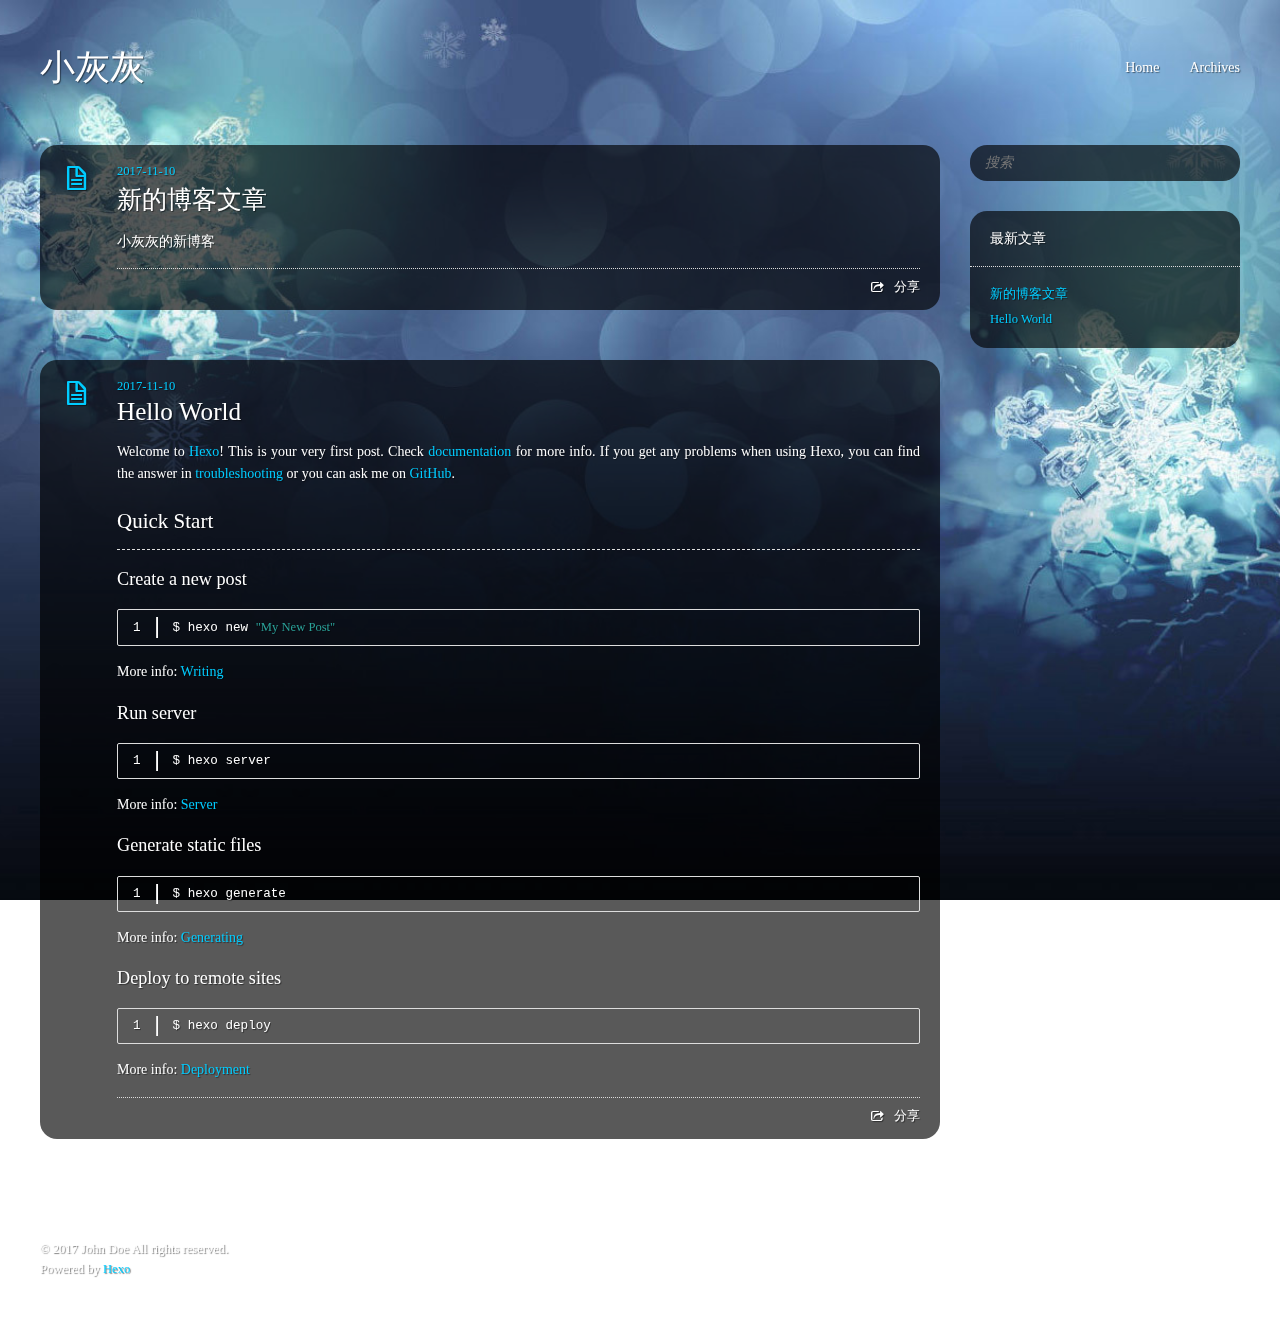
<file: index.html>
<!DOCTYPE HTML>
<html>
<head>
  <meta charset="utf-8" />
  
  <title>小灰灰</title>
  <meta name="author" content="John Doe" />

  

  

  <meta name="viewport" content="width=device-width, initial-scale=1, maximum-scale=1" />

  
  <meta property="og:site_name" content="小灰灰" />

  
  

  
    <meta property="og:image" content="" />
  

  
  <link href="/css/images/favicon.ico" rel="icon" />
  

  <link rel="alternate" href="/atom.xml" title="小灰灰" type="application/atom+xml">
  <link rel="stylesheet" href="/css/style.css" media="screen" type="text/css">
  <!--[if lt IE 9]><script src="//html5shiv.googlecode.com/svn/trunk/html5.js"></script><![endif]-->
  


  <!-- baidu webmaster push -->
  <script src='//push.zhanzhang.baidu.com/push.js'></script>

</head>


<body>
  <header id="header" class="inner"><div class="alignleft">
  <h1><a href="/">小灰灰</a></h1>
  <h2><a href="/"></a></h2>
</div>
<nav id="main-nav" class="alignright">
  <ul>
    
      <li><a href="/">Home</a></li>
    
      <li><a href="/archives">Archives</a></li>
    
  </ul>
  <div class="clearfix"></div>
</nav>
<div class="clearfix"></div></header>
  <div id="content" class="inner">
    <div id="main-col" class="alignleft"><div id="wrapper">
  <article class="post">
  
  <div class="post-content">
    <header>
      
        <div class="icon"></div>
        <time datetime="2017-11-10T09:02:59.000Z"><a href="/2017/11/10/newpost/">2017-11-10</a></time>
      
      
  
    <h1 class="title"><a href="/2017/11/10/newpost/">新的博客文章</a></h1>
  

    </header>
    <div class="entry">
      
        <p>小灰灰的新博客</p>

      
    </div>
    
    <footer>
        <div class="alignright">
          
          <a href='javascript:void(0)' class="share-link bdsharebuttonbox" data-cmd="more">分享</a>
        </div>
        
        
        <!-- partial('post/share') -->
      <div class="clearfix"></div>
    </footer>
  </div>
</article>





  <article class="post">
  
  <div class="post-content">
    <header>
      
        <div class="icon"></div>
        <time datetime="2017-11-10T08:54:14.875Z"><a href="/2017/11/10/hello-world/">2017-11-10</a></time>
      
      
  
    <h1 class="title"><a href="/2017/11/10/hello-world/">Hello World</a></h1>
  

    </header>
    <div class="entry">
      
        <p>Welcome to <a href="https://hexo.io/" target="_blank" rel="external">Hexo</a>! This is your very first post. Check <a href="https://hexo.io/docs/" target="_blank" rel="external">documentation</a> for more info. If you get any problems when using Hexo, you can find the answer in <a href="https://hexo.io/docs/troubleshooting.html" target="_blank" rel="external">troubleshooting</a> or you can ask me on <a href="https://github.com/hexojs/hexo/issues" target="_blank" rel="external">GitHub</a>.</p>
<h2 id="Quick-Start"><a href="#Quick-Start" class="headerlink" title="Quick Start"></a>Quick Start</h2><h3 id="Create-a-new-post"><a href="#Create-a-new-post" class="headerlink" title="Create a new post"></a>Create a new post</h3><figure class="highlight bash"><table><tr><td class="gutter"><pre><span class="line">1</span><br></pre></td><td class="code"><pre><span class="line">$ hexo new <span class="string">"My New Post"</span></span><br></pre></td></tr></table></figure>
<p>More info: <a href="https://hexo.io/docs/writing.html" target="_blank" rel="external">Writing</a></p>
<h3 id="Run-server"><a href="#Run-server" class="headerlink" title="Run server"></a>Run server</h3><figure class="highlight bash"><table><tr><td class="gutter"><pre><span class="line">1</span><br></pre></td><td class="code"><pre><span class="line">$ hexo server</span><br></pre></td></tr></table></figure>
<p>More info: <a href="https://hexo.io/docs/server.html" target="_blank" rel="external">Server</a></p>
<h3 id="Generate-static-files"><a href="#Generate-static-files" class="headerlink" title="Generate static files"></a>Generate static files</h3><figure class="highlight bash"><table><tr><td class="gutter"><pre><span class="line">1</span><br></pre></td><td class="code"><pre><span class="line">$ hexo generate</span><br></pre></td></tr></table></figure>
<p>More info: <a href="https://hexo.io/docs/generating.html" target="_blank" rel="external">Generating</a></p>
<h3 id="Deploy-to-remote-sites"><a href="#Deploy-to-remote-sites" class="headerlink" title="Deploy to remote sites"></a>Deploy to remote sites</h3><figure class="highlight bash"><table><tr><td class="gutter"><pre><span class="line">1</span><br></pre></td><td class="code"><pre><span class="line">$ hexo deploy</span><br></pre></td></tr></table></figure>
<p>More info: <a href="https://hexo.io/docs/deployment.html" target="_blank" rel="external">Deployment</a></p>

      
    </div>
    
    <footer>
        <div class="alignright">
          
          <a href='javascript:void(0)' class="share-link bdsharebuttonbox" data-cmd="more">分享</a>
        </div>
        
        
        <!-- partial('post/share') -->
      <div class="clearfix"></div>
    </footer>
  </div>
</article>






<nav id="pagination">
  
</nav>
</div></div>
    <aside id="sidebar" class="alignright">
  <div class="search">
  <form action="//google.com/search" method="get" accept-charset="utf-8">
    <input type="search" name="q" results="0" placeholder="搜索">
    <input type="hidden" name="q" value="site:yoursite.com">
  </form>
</div>

  

  
<div class="widget tag">
  <h3 class="title">最新文章</h3>
  <ul class="entry">
    
      <li>
        <a href="/2017/11/10/newpost/">新的博客文章</a>
      </li>
    
      <li>
        <a href="/2017/11/10/hello-world/">Hello World</a>
      </li>
    
  </ul>
</div>


  

  
</aside>
    <div class="clearfix"></div>
  </div>
  <footer id="footer" class="inner"><div class="alignleft">
  <p>
  
  &copy; 2017 John Doe
  
  All rights reserved.</p>
  <p>Powered by <a href="http://hexo.io/" target="_blank">Hexo</a></p>
</div>
<div class="clearfix"></div>

<script>window._bd_share_config={"common":{"bdSnsKey":{},"bdText":"","bdMini":"1","bdMiniList":false,"bdPic":"","bdStyle":"2","bdSize":"16"},"share":{}};with(document)0[(getElementsByTagName('head')[0]||body).appendChild(createElement('script')).src='http://bdimg.share.baidu.com/static/api/js/share.js?v=89860593.js?cdnversion='+~(-new Date()/36e5)];</script></footer>
  <script src="/js/jquery.imagesloaded.min.js"></script>
<script src="/js/gallery.js"></script>


<link rel="stylesheet" href="/fancybox/jquery.fancybox.css" media="screen" type="text/css">
<script src="/fancybox/jquery.fancybox.pack.js"></script>
<script type="text/javascript">
(function($){
  $('.fancybox').fancybox();
})(jQuery);
</script>


<div id='bg'></div>
</body>
</html>
</file>
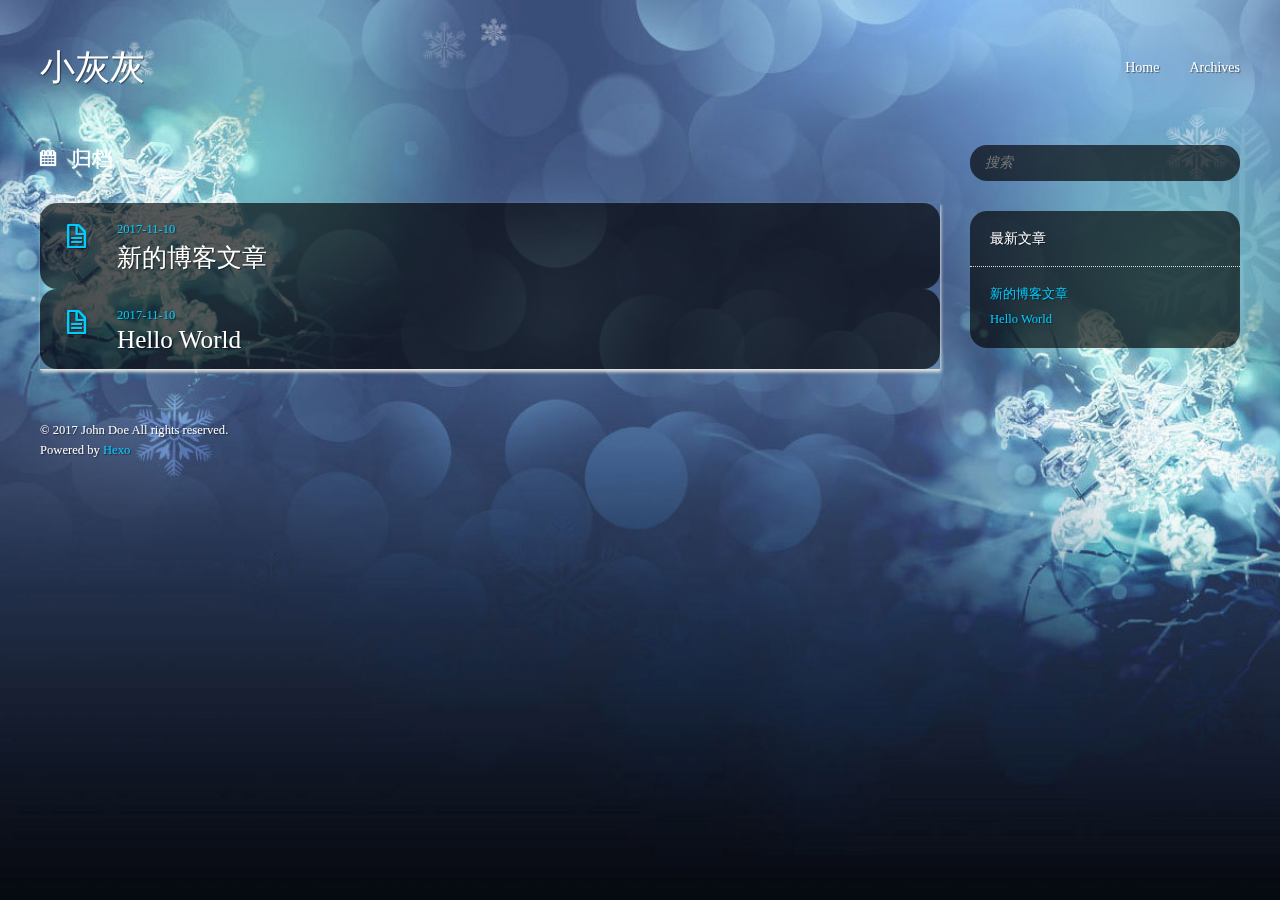
<file: archives/index.html>
<!DOCTYPE HTML>
<html>
<head>
  <meta charset="utf-8" />
  
  <title>归档 | 小灰灰</title>
  <meta name="author" content="John Doe" />

  

  

  <meta name="viewport" content="width=device-width, initial-scale=1, maximum-scale=1" />

  
  <meta property="og:site_name" content="小灰灰" />

  
  

  
    <meta property="og:image" content="" />
  

  
  <link href="/css/images/favicon.ico" rel="icon" />
  

  <link rel="alternate" href="/atom.xml" title="小灰灰" type="application/atom+xml">
  <link rel="stylesheet" href="/css/style.css" media="screen" type="text/css">
  <!--[if lt IE 9]><script src="//html5shiv.googlecode.com/svn/trunk/html5.js"></script><![endif]-->
  


  <!-- baidu webmaster push -->
  <script src='//push.zhanzhang.baidu.com/push.js'></script>

</head>


<body>
  <header id="header" class="inner"><div class="alignleft">
  <h1><a href="/">小灰灰</a></h1>
  <h2><a href="/"></a></h2>
</div>
<nav id="main-nav" class="alignright">
  <ul>
    
      <li><a href="/">Home</a></li>
    
      <li><a href="/archives">Archives</a></li>
    
  </ul>
  <div class="clearfix"></div>
</nav>
<div class="clearfix"></div></header>
  <div id="content" class="inner">
    <div id="main-col" class="alignleft"><div id="wrapper">
<h2 class="archive-title">归档</h2>


  <div class="archive">
    
      <article class="post">
        <div class="post-content">
          <header>
            <div class="icon"></div>
            <time datetime="2017-11-10T09:02:59.000Z"><a href="/2017/11/10/newpost/">2017-11-10</a></time>
            
              <h1 class="title"><a href="/2017/11/10/newpost/">新的博客文章</a></h1>
            
          </header>
        </div>
      </article>
    
      <article class="post">
        <div class="post-content">
          <header>
            <div class="icon"></div>
            <time datetime="2017-11-10T08:54:14.875Z"><a href="/2017/11/10/hello-world/">2017-11-10</a></time>
            
              <h1 class="title"><a href="/2017/11/10/hello-world/">Hello World</a></h1>
            
          </header>
        </div>
      </article>
    
  </div>
</div></div>
    <aside id="sidebar" class="alignright">
  <div class="search">
  <form action="//google.com/search" method="get" accept-charset="utf-8">
    <input type="search" name="q" results="0" placeholder="搜索">
    <input type="hidden" name="q" value="site:yoursite.com">
  </form>
</div>

  

  
<div class="widget tag">
  <h3 class="title">最新文章</h3>
  <ul class="entry">
    
      <li>
        <a href="/2017/11/10/newpost/">新的博客文章</a>
      </li>
    
      <li>
        <a href="/2017/11/10/hello-world/">Hello World</a>
      </li>
    
  </ul>
</div>


  

  
</aside>
    <div class="clearfix"></div>
  </div>
  <footer id="footer" class="inner"><div class="alignleft">
  <p>
  
  &copy; 2017 John Doe
  
  All rights reserved.</p>
  <p>Powered by <a href="http://hexo.io/" target="_blank">Hexo</a></p>
</div>
<div class="clearfix"></div>

<script>window._bd_share_config={"common":{"bdSnsKey":{},"bdText":"","bdMini":"1","bdMiniList":false,"bdPic":"","bdStyle":"2","bdSize":"16"},"share":{}};with(document)0[(getElementsByTagName('head')[0]||body).appendChild(createElement('script')).src='http://bdimg.share.baidu.com/static/api/js/share.js?v=89860593.js?cdnversion='+~(-new Date()/36e5)];</script></footer>
  <script src="/js/jquery.imagesloaded.min.js"></script>
<script src="/js/gallery.js"></script>


<link rel="stylesheet" href="/fancybox/jquery.fancybox.css" media="screen" type="text/css">
<script src="/fancybox/jquery.fancybox.pack.js"></script>
<script type="text/javascript">
(function($){
  $('.fancybox').fancybox();
})(jQuery);
</script>


<div id='bg'></div>
</body>
</html>
</file>
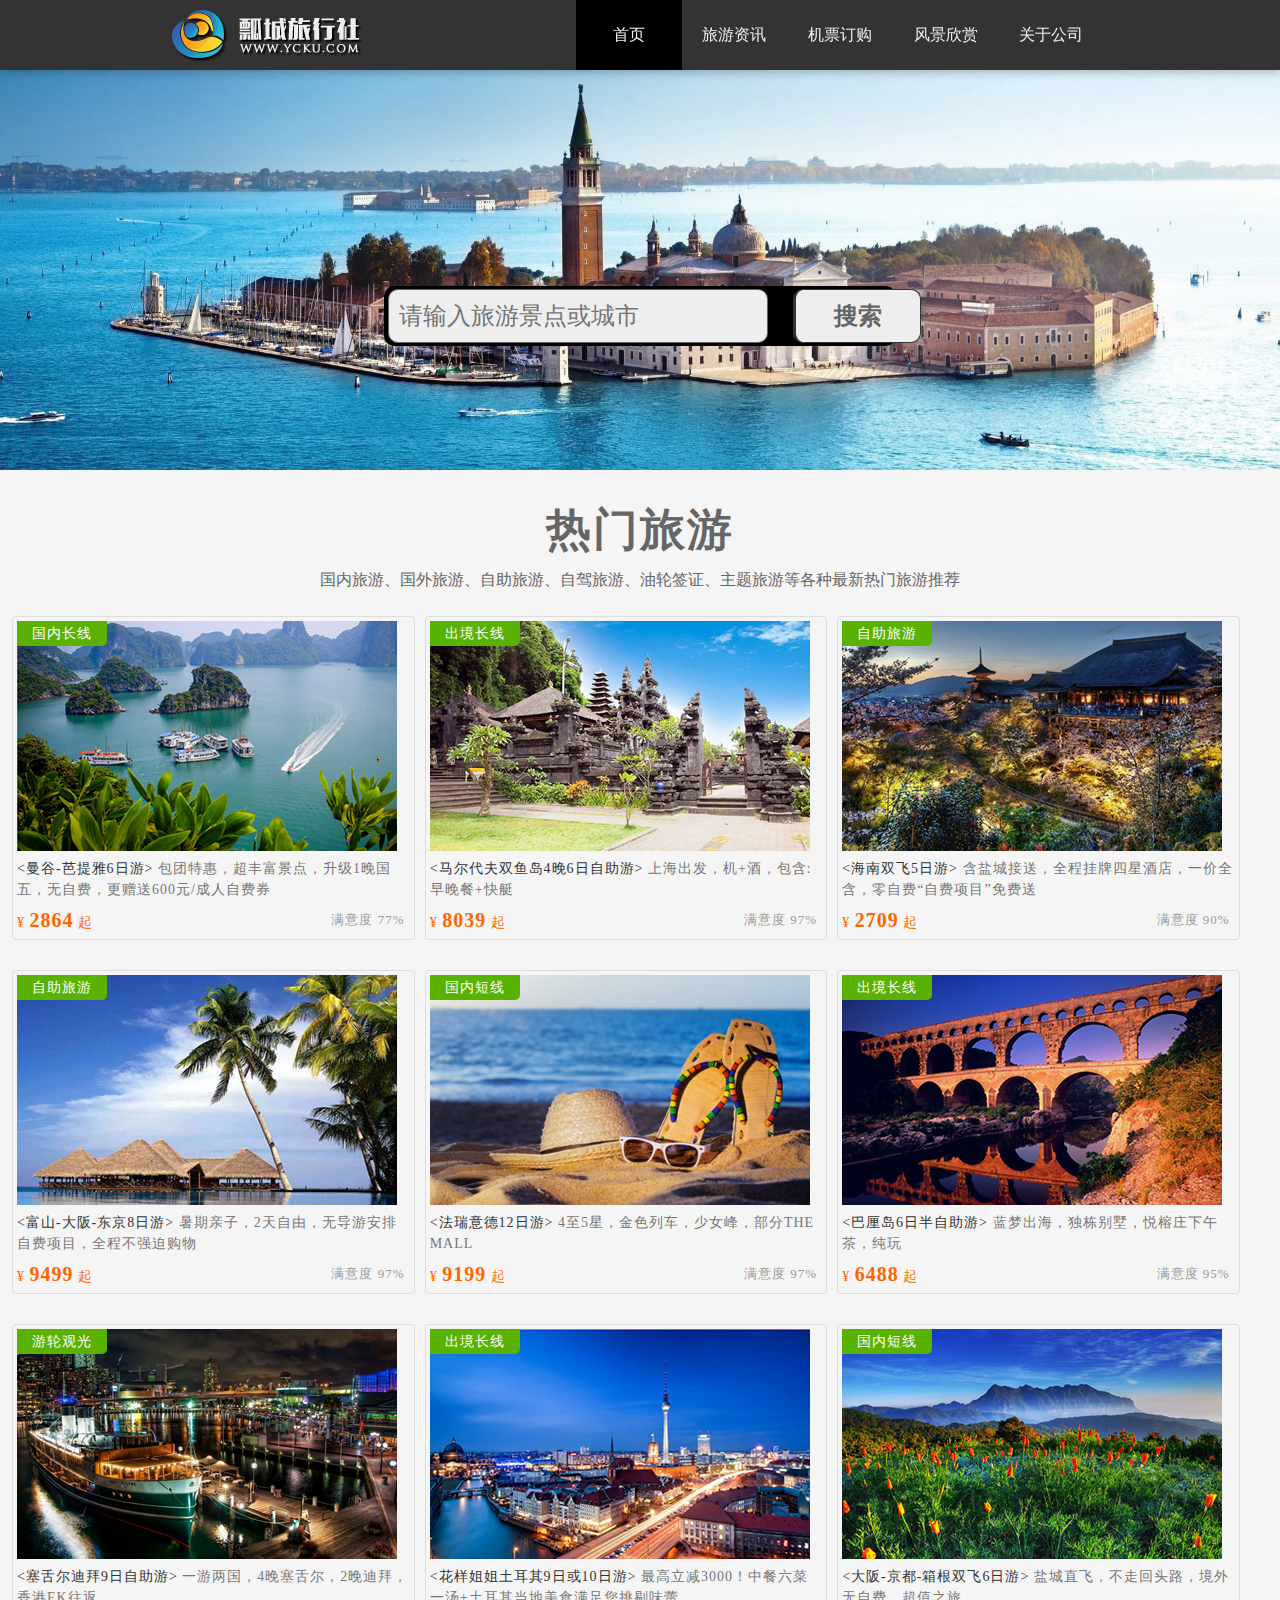
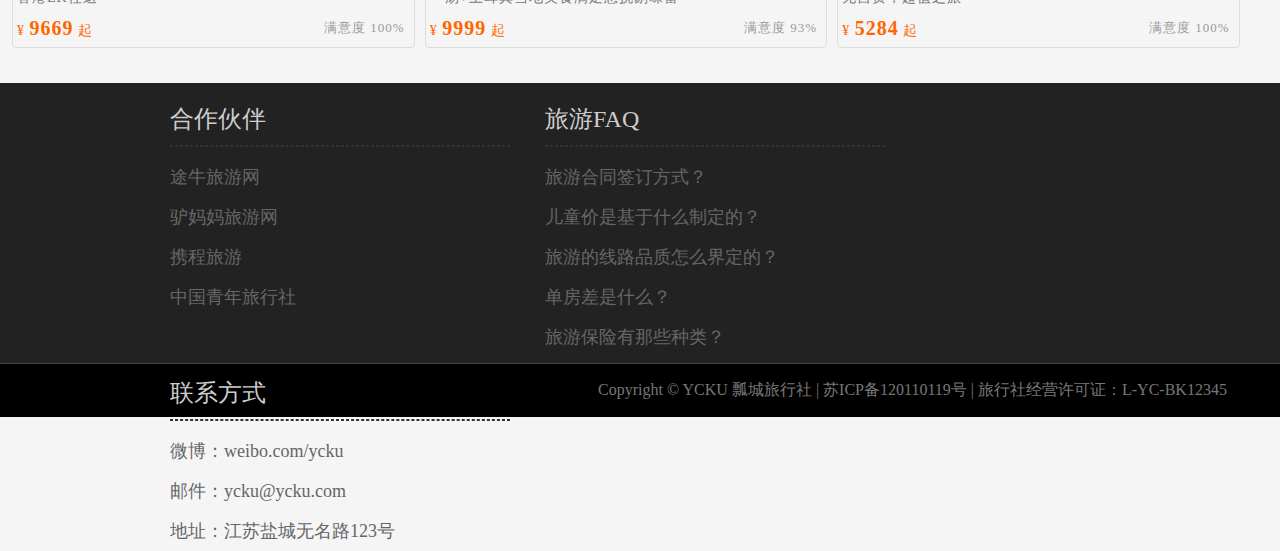
<file: travel/index.html>
<!DOCTYPE html>
<html lang="en">
<head>
    <meta charset="UTF-8">
    <title>Title</title>
    <link type="text/css" rel="stylesheet" href="style.css">
</head>
<body>
    <div id="header">
        <!--<div id="left">-->
            <div class="logo">瓢城</div>
            <div id="nav">
                <ul>
                    <li class="active"><a href="index.html">首页</a></li>
                    <li><a href="tour.html">旅游资讯</a></li>
                    <li><a href="ticket.html">机票订购</a></li>
                    <li><a href="scenery.html">风景欣赏</a></li>
                    <li><a href="about.html">关于公司</a></li>
                </ul>
            </div>
        <!--</div>-->
    </div>
<div id="search">
    <img src="images/search.jpg">
    <div class="center"></div>
    <div id="center">
        <input type="text" class="search" placeholder="请输入旅游景点或城市">
        <button class="button">搜索</button>
    </div>
    <div id="tour">
     <div id="tour-top">
         <h2>热门旅游</h2>
         <p>国内旅游、国外旅游、自助旅游、自驾旅游、油轮签证、主题旅游等各种最新热门旅游推荐</p>
         <div class="tour-bottom">
             <img src="images/tour1.jpg" alt="热门旅游">
             <div class="in">
                 <div class="title">
                     <strong class="title1">&lt;曼谷-芭提雅6日游&gt;</strong> 包团特惠，超丰富景点，升级1晚国五，无自费，更赠送600元/成人自费券
                 </div>
                 <div class="f1">
                     <em class="sat">满意度 77%</em>
                     <span class="price">¥ <strong>2864</strong> 起</span>
                 </div>
                 <div class="f2">国内长线</div>
             </div>
         </div>
         <div class="tour-bottom">
             <img src="images/tour2.jpg" alt="热门旅游">
             <div class="in">
                 <div class="title">
                     <strong class="title1">&lt;马尔代夫双鱼岛4晚6日自助游&gt;</strong> 上海出发，机+酒，包含:早晚餐+快艇
                 </div>
                 <div class="f1">
                     <em class="sat">满意度 97%</em>
                     <span class="price">¥ <strong>8039</strong> 起</span>
                 </div>
                 <div class="f2">出境长线</div>
             </div>
         </div>
         <div class="tour-bottom">
             <img src="images/tour3.jpg" alt="热门旅游">
             <div class="in">
                 <div class="title">
                     <strong class="title1">&lt;海南双飞5日游&gt;</strong> 含盐城接送，全程挂牌四星酒店，一价全含，零自费“自费项目”免费送
                 </div>
                 <div class="f1">
                     <em class="sat">满意度 90%</em>
                     <span class="price">¥ <strong>2709</strong> 起</span>
                 </div>
                 <div class="f2">自助旅游</div>
             </div>
         </div>
         <div class="tour-bottom">
             <img src="images/tour4.jpg" alt="热门旅游">
             <div class="in">
                 <div class="title">
                     <strong class="title1">&lt;富山-大阪-东京8日游&gt;</strong> 暑期亲子，2天自由，无导游安排自费项目，全程不强迫购物
                 </div>
                 <div class="f1">
                     <em class="sat">满意度 97%</em>
                     <span class="price">¥ <strong>9499</strong> 起</span>
                 </div>
                 <div class="f2">自助旅游</div>
             </div>
         </div>
         <div class="tour-bottom">
             <img src="images/tour5.jpg" alt="热门旅游">
             <div class="in">
                 <div class="title">
                     <strong class="title1">&lt;法瑞意德12日游&gt;</strong> 4至5星，金色列车，少女峰，部分THE MALL
                 </div>
                 <div class="f1">
                     <em class="sat">满意度 97%</em>
                     <span class="price">¥ <strong>9199</strong> 起</span>
                 </div>
                 <div class="f2">国内短线</div>
             </div>
         </div>
         <div class="tour-bottom">
             <img src="images/tour6.jpg" alt="热门旅游">
             <div class="in">
                 <div class="title">
                     <strong class="title1">&lt;巴厘岛6日半自助游&gt;</strong> 蓝梦出海，独栋别墅，悦榕庄下午茶，纯玩
                 </div>
                 <div class="f1">
                     <em class="sat">满意度 95%</em>
                     <span class="price">¥ <strong>6488</strong> 起</span>
                 </div>
                 <div class="f2">出境长线</div>
             </div>
         </div>
         <div class="tour-bottom">
             <img src="images/tour7.jpg" alt="热门旅游">
             <div class="in">
                 <div class="title">
                     <strong class="title1">&lt;塞舌尔迪拜9日自助游&gt;</strong> 一游两国，4晚塞舌尔，2晚迪拜，香港EK往返
                 </div>
                 <div class="f1">
                     <em class="sat">满意度 100%</em>
                     <span class="price">¥ <strong>9669</strong> 起</span>
                 </div>
                 <div class="f2">游轮观光</div>
             </div>
         </div>
         <div class="tour-bottom">
             <img src="images/tour8.jpg" alt="热门旅游">
             <div class="in">
                 <div class="title">
                     <strong class="title1">&lt;花样姐姐土耳其9日或10日游&gt;</strong> 最高立减3000！中餐六菜一汤+土耳其当地美食满足您挑剔味蕾
                 </div>
                 <div class="f1">
                     <em class="sat">满意度 93%</em>
                     <span class="price">¥ <strong>9999</strong> 起</span>
                 </div>
                 <div class="f2">出境长线</div>
             </div>
         </div>
         <div class="tour-bottom">
             <img src="images/tour9.jpg" alt="热门旅游">
             <div class="in">
                 <div class="title">
                     <strong class="title1">&lt;大阪-京都-箱根双飞6日游&gt;</strong> 盐城直飞，不走回头路，境外无自费，超值之旅
                 </div>
                 <div class="f1">
                     <em class="sat">满意度 100%</em>
                     <span class="price">¥ <strong>5284</strong> 起</span>
                 </div>
                 <div class="f2">国内短线</div>
             </div>
         </div>
     </div>

    </div>
    </div>
<div id="footer">
    <div class="footer-top">
        <div class="f footer-left">
            <h2>合作伙伴</h2>
            <hr>
            <ul>
                <li>途牛旅游网</li>
                <li>驴妈妈旅游网</li>
                <li>携程旅游</li>
                <li>中国青年旅行社</li>
            </ul>
        </div>
        <div class="f footer-center">
            <h2>旅游FAQ</h2>
            <hr>
            <ul>
                <li>旅游合同签订方式？</li>
                <li>儿童价是基于什么制定的？</li>
                <li>旅游的线路品质怎么界定的？</li>
                <li>单房差是什么？</li>
                <li>旅游保险有那些种类？</li>
            </ul>
        </div>
        <div class="f footer-right">
            <h2>联系方式</h2>
            <hr>
            <ul>
                <li>微博：weibo.com/ycku</li>
                <li>邮件：ycku@ycku.com</li>
                <li>地址：江苏盐城无名路123号</li>
            </ul>
        </div>
    </div>
    <div class="footer-bottom">
            Copyright © YCKU 瓢城旅行社 | 苏ICP备120110119号
        <span class="sm-hidden">| 旅行社经营许可证：L-YC-BK12345</span>
    </div>
</div>
</body>
</html>
</file>
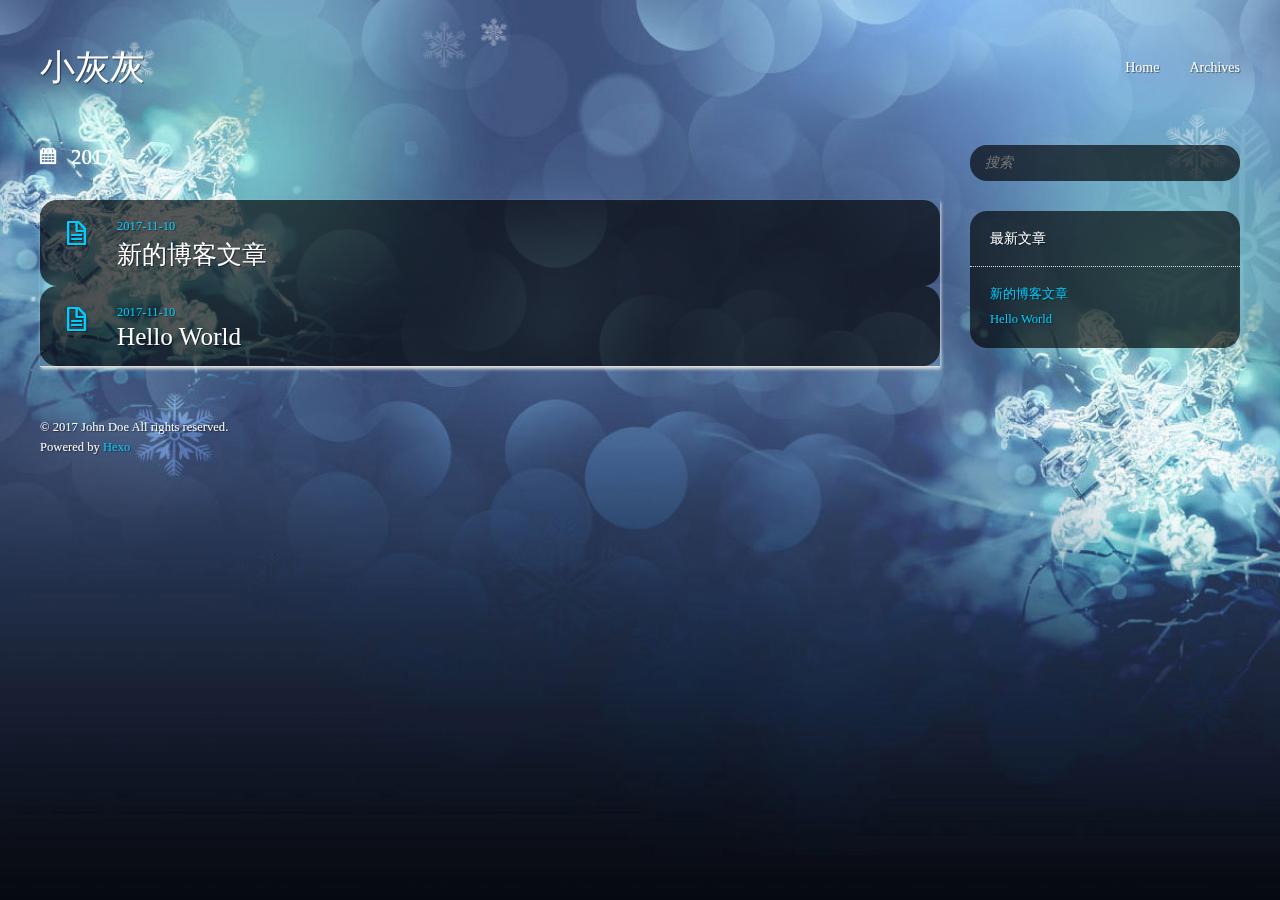
<file: archives/2017/index.html>
<!DOCTYPE HTML>
<html>
<head>
  <meta charset="utf-8" />
  
  <title>归档：2017 | 小灰灰</title>
  <meta name="author" content="John Doe" />

  

  

  <meta name="viewport" content="width=device-width, initial-scale=1, maximum-scale=1" />

  
  <meta property="og:site_name" content="小灰灰" />

  
  

  
    <meta property="og:image" content="" />
  

  
  <link href="/css/images/favicon.ico" rel="icon" />
  

  <link rel="alternate" href="/atom.xml" title="小灰灰" type="application/atom+xml">
  <link rel="stylesheet" href="/css/style.css" media="screen" type="text/css">
  <!--[if lt IE 9]><script src="//html5shiv.googlecode.com/svn/trunk/html5.js"></script><![endif]-->
  


  <!-- baidu webmaster push -->
  <script src='//push.zhanzhang.baidu.com/push.js'></script>

</head>


<body>
  <header id="header" class="inner"><div class="alignleft">
  <h1><a href="/">小灰灰</a></h1>
  <h2><a href="/"></a></h2>
</div>
<nav id="main-nav" class="alignright">
  <ul>
    
      <li><a href="/">Home</a></li>
    
      <li><a href="/archives">Archives</a></li>
    
  </ul>
  <div class="clearfix"></div>
</nav>
<div class="clearfix"></div></header>
  <div id="content" class="inner">
    <div id="main-col" class="alignleft"><div id="wrapper">
<h2 class="archive-title">2017</h2>


  <div class="archive">
    
      <article class="post">
        <div class="post-content">
          <header>
            <div class="icon"></div>
            <time datetime="2017-11-10T09:02:59.000Z"><a href="/2017/11/10/newpost/">2017-11-10</a></time>
            
              <h1 class="title"><a href="/2017/11/10/newpost/">新的博客文章</a></h1>
            
          </header>
        </div>
      </article>
    
      <article class="post">
        <div class="post-content">
          <header>
            <div class="icon"></div>
            <time datetime="2017-11-10T08:54:14.875Z"><a href="/2017/11/10/hello-world/">2017-11-10</a></time>
            
              <h1 class="title"><a href="/2017/11/10/hello-world/">Hello World</a></h1>
            
          </header>
        </div>
      </article>
    
  </div>
</div></div>
    <aside id="sidebar" class="alignright">
  <div class="search">
  <form action="//google.com/search" method="get" accept-charset="utf-8">
    <input type="search" name="q" results="0" placeholder="搜索">
    <input type="hidden" name="q" value="site:yoursite.com">
  </form>
</div>

  

  
<div class="widget tag">
  <h3 class="title">最新文章</h3>
  <ul class="entry">
    
      <li>
        <a href="/2017/11/10/newpost/">新的博客文章</a>
      </li>
    
      <li>
        <a href="/2017/11/10/hello-world/">Hello World</a>
      </li>
    
  </ul>
</div>


  

  
</aside>
    <div class="clearfix"></div>
  </div>
  <footer id="footer" class="inner"><div class="alignleft">
  <p>
  
  &copy; 2017 John Doe
  
  All rights reserved.</p>
  <p>Powered by <a href="http://hexo.io/" target="_blank">Hexo</a></p>
</div>
<div class="clearfix"></div>

<script>window._bd_share_config={"common":{"bdSnsKey":{},"bdText":"","bdMini":"1","bdMiniList":false,"bdPic":"","bdStyle":"2","bdSize":"16"},"share":{}};with(document)0[(getElementsByTagName('head')[0]||body).appendChild(createElement('script')).src='http://bdimg.share.baidu.com/static/api/js/share.js?v=89860593.js?cdnversion='+~(-new Date()/36e5)];</script></footer>
  <script src="/js/jquery.imagesloaded.min.js"></script>
<script src="/js/gallery.js"></script>


<link rel="stylesheet" href="/fancybox/jquery.fancybox.css" media="screen" type="text/css">
<script src="/fancybox/jquery.fancybox.pack.js"></script>
<script type="text/javascript">
(function($){
  $('.fancybox').fancybox();
})(jQuery);
</script>


<div id='bg'></div>
</body>
</html>
</file>
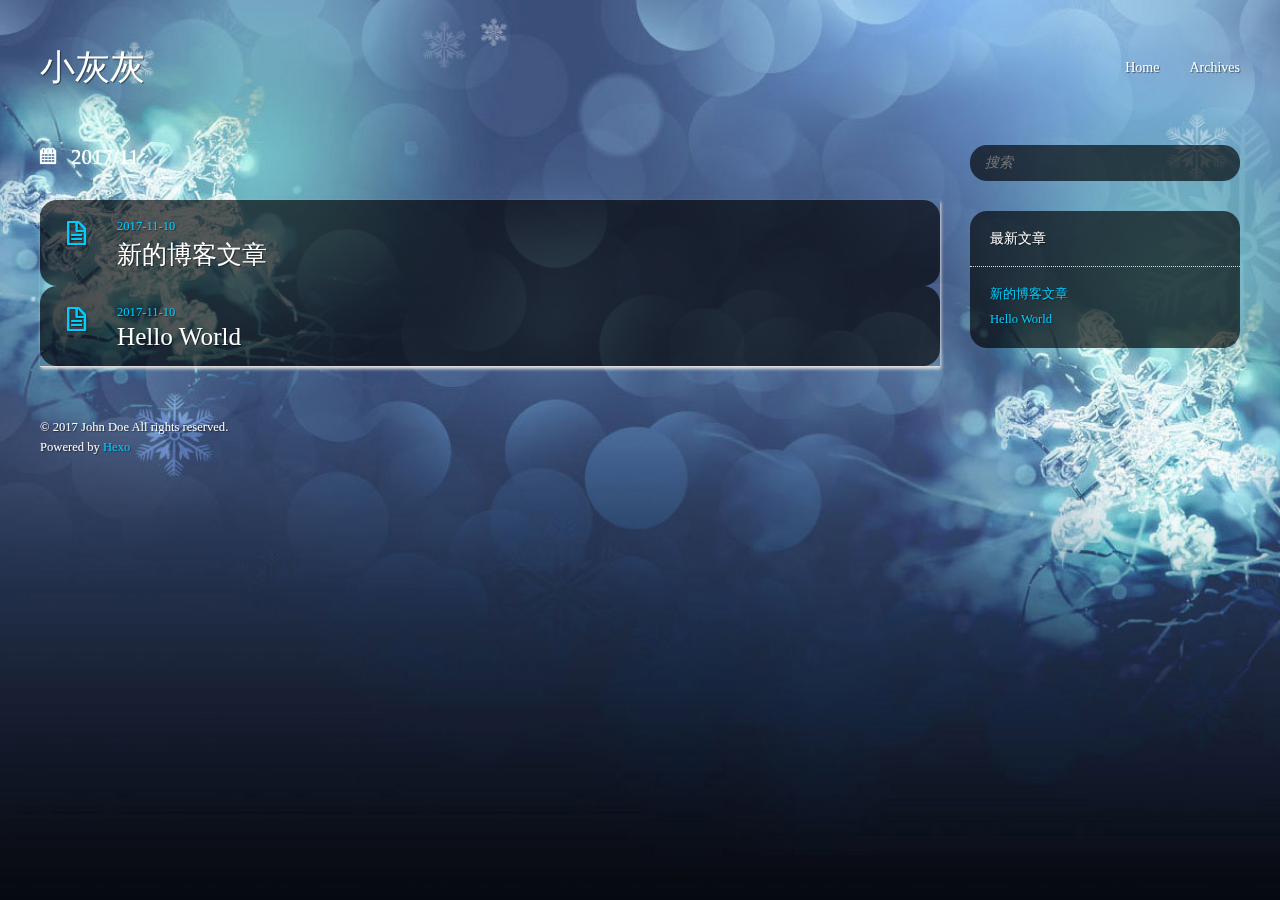
<file: archives/2017/11/index.html>
<!DOCTYPE HTML>
<html>
<head>
  <meta charset="utf-8" />
  
  <title>归档：2017/11 | 小灰灰</title>
  <meta name="author" content="John Doe" />

  

  

  <meta name="viewport" content="width=device-width, initial-scale=1, maximum-scale=1" />

  
  <meta property="og:site_name" content="小灰灰" />

  
  

  
    <meta property="og:image" content="" />
  

  
  <link href="/css/images/favicon.ico" rel="icon" />
  

  <link rel="alternate" href="/atom.xml" title="小灰灰" type="application/atom+xml">
  <link rel="stylesheet" href="/css/style.css" media="screen" type="text/css">
  <!--[if lt IE 9]><script src="//html5shiv.googlecode.com/svn/trunk/html5.js"></script><![endif]-->
  


  <!-- baidu webmaster push -->
  <script src='//push.zhanzhang.baidu.com/push.js'></script>

</head>


<body>
  <header id="header" class="inner"><div class="alignleft">
  <h1><a href="/">小灰灰</a></h1>
  <h2><a href="/"></a></h2>
</div>
<nav id="main-nav" class="alignright">
  <ul>
    
      <li><a href="/">Home</a></li>
    
      <li><a href="/archives">Archives</a></li>
    
  </ul>
  <div class="clearfix"></div>
</nav>
<div class="clearfix"></div></header>
  <div id="content" class="inner">
    <div id="main-col" class="alignleft"><div id="wrapper">
<h2 class="archive-title">2017/11</h2>


  <div class="archive">
    
      <article class="post">
        <div class="post-content">
          <header>
            <div class="icon"></div>
            <time datetime="2017-11-10T09:02:59.000Z"><a href="/2017/11/10/newpost/">2017-11-10</a></time>
            
              <h1 class="title"><a href="/2017/11/10/newpost/">新的博客文章</a></h1>
            
          </header>
        </div>
      </article>
    
      <article class="post">
        <div class="post-content">
          <header>
            <div class="icon"></div>
            <time datetime="2017-11-10T08:54:14.875Z"><a href="/2017/11/10/hello-world/">2017-11-10</a></time>
            
              <h1 class="title"><a href="/2017/11/10/hello-world/">Hello World</a></h1>
            
          </header>
        </div>
      </article>
    
  </div>
</div></div>
    <aside id="sidebar" class="alignright">
  <div class="search">
  <form action="//google.com/search" method="get" accept-charset="utf-8">
    <input type="search" name="q" results="0" placeholder="搜索">
    <input type="hidden" name="q" value="site:yoursite.com">
  </form>
</div>

  

  
<div class="widget tag">
  <h3 class="title">最新文章</h3>
  <ul class="entry">
    
      <li>
        <a href="/2017/11/10/newpost/">新的博客文章</a>
      </li>
    
      <li>
        <a href="/2017/11/10/hello-world/">Hello World</a>
      </li>
    
  </ul>
</div>


  

  
</aside>
    <div class="clearfix"></div>
  </div>
  <footer id="footer" class="inner"><div class="alignleft">
  <p>
  
  &copy; 2017 John Doe
  
  All rights reserved.</p>
  <p>Powered by <a href="http://hexo.io/" target="_blank">Hexo</a></p>
</div>
<div class="clearfix"></div>

<script>window._bd_share_config={"common":{"bdSnsKey":{},"bdText":"","bdMini":"1","bdMiniList":false,"bdPic":"","bdStyle":"2","bdSize":"16"},"share":{}};with(document)0[(getElementsByTagName('head')[0]||body).appendChild(createElement('script')).src='http://bdimg.share.baidu.com/static/api/js/share.js?v=89860593.js?cdnversion='+~(-new Date()/36e5)];</script></footer>
  <script src="/js/jquery.imagesloaded.min.js"></script>
<script src="/js/gallery.js"></script>


<link rel="stylesheet" href="/fancybox/jquery.fancybox.css" media="screen" type="text/css">
<script src="/fancybox/jquery.fancybox.pack.js"></script>
<script type="text/javascript">
(function($){
  $('.fancybox').fancybox();
})(jQuery);
</script>


<div id='bg'></div>
</body>
</html>
</file>
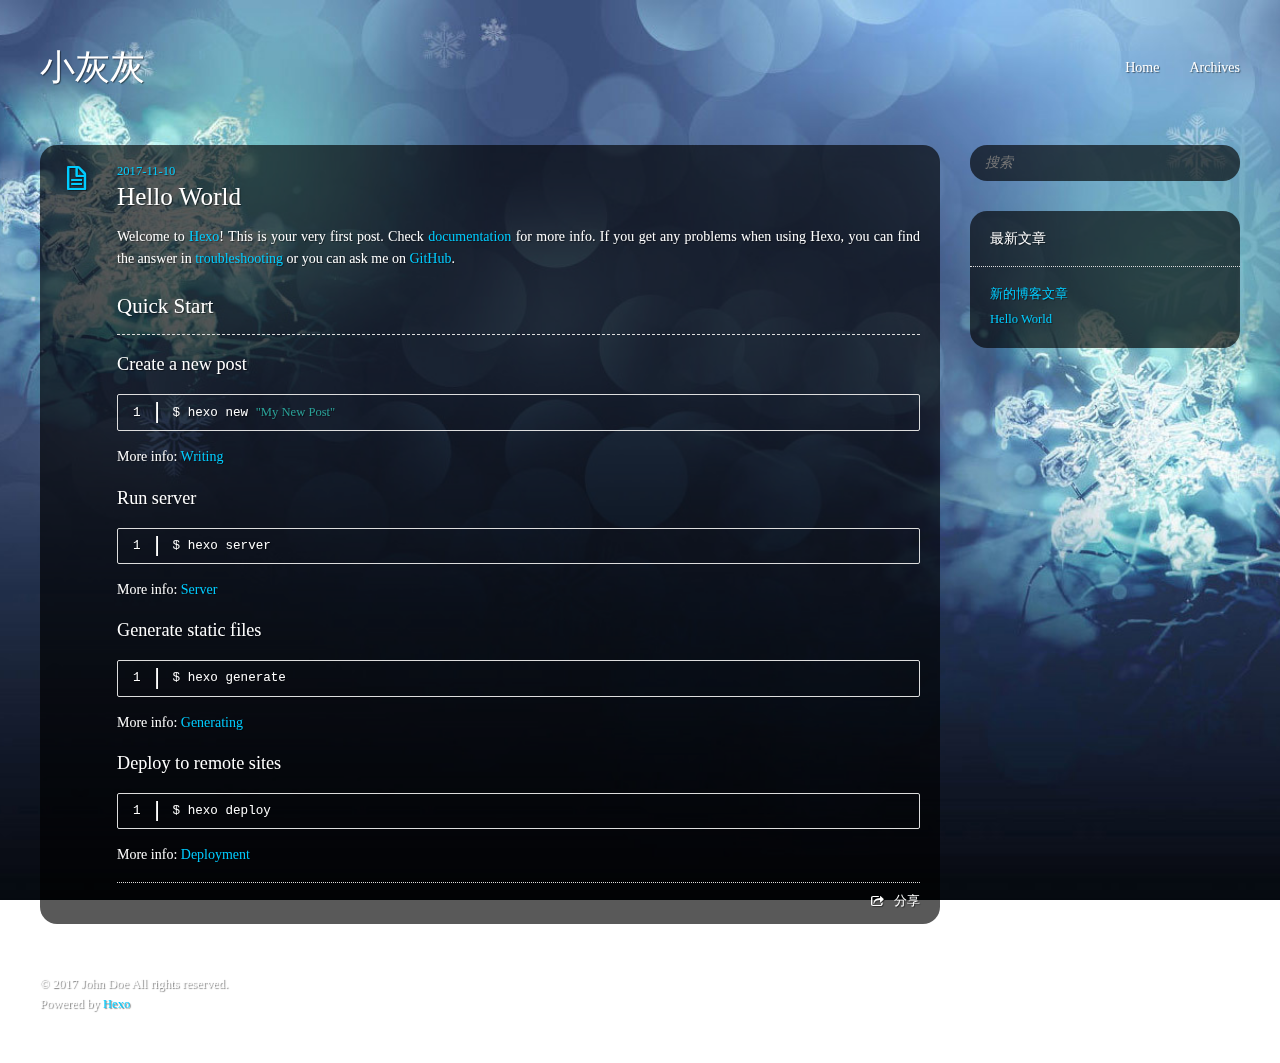
<file: 2017/11/10/hello-world/index.html>
<!DOCTYPE HTML>
<html>
<head>
  <meta charset="utf-8" />
  
  <title>Hello World | 小灰灰</title>
  <meta name="author" content="John Doe" />

  
  <meta name="description" content="Welcome to Hexo! This is your very first post. Check documentation for more info. If you get any problems when using Hexo, you can find the answer in " />
  

  

  <meta name="viewport" content="width=device-width, initial-scale=1, maximum-scale=1" />

  <meta property="og:title" content="Hello World" />
  <meta property="og:site_name" content="小灰灰" />

  
  

  
    <meta property="og:image" content="" />
  

  
  <link href="/css/images/favicon.ico" rel="icon" />
  

  <link rel="alternate" href="/atom.xml" title="小灰灰" type="application/atom+xml">
  <link rel="stylesheet" href="/css/style.css" media="screen" type="text/css">
  <!--[if lt IE 9]><script src="//html5shiv.googlecode.com/svn/trunk/html5.js"></script><![endif]-->
  


  <!-- baidu webmaster push -->
  <script src='//push.zhanzhang.baidu.com/push.js'></script>

</head>


<body>
  <header id="header" class="inner"><div class="alignleft">
  <h1><a href="/">小灰灰</a></h1>
  <h2><a href="/"></a></h2>
</div>
<nav id="main-nav" class="alignright">
  <ul>
    
      <li><a href="/">Home</a></li>
    
      <li><a href="/archives">Archives</a></li>
    
  </ul>
  <div class="clearfix"></div>
</nav>
<div class="clearfix"></div></header>
  <div id="content" class="inner">
    <div id="main-col" class="alignleft"><div id="wrapper"><article class="post">
  
  <div class="post-content">
    <header>
      
        <div class="icon"></div>
        <time datetime="2017-11-10T08:54:14.875Z"><a href="/2017/11/10/hello-world/">2017-11-10</a></time>
      
      
  
    <h1 class="title">Hello World</h1>
  

    </header>
    <div class="entry">
      
        <p>Welcome to <a href="https://hexo.io/" target="_blank" rel="external">Hexo</a>! This is your very first post. Check <a href="https://hexo.io/docs/" target="_blank" rel="external">documentation</a> for more info. If you get any problems when using Hexo, you can find the answer in <a href="https://hexo.io/docs/troubleshooting.html" target="_blank" rel="external">troubleshooting</a> or you can ask me on <a href="https://github.com/hexojs/hexo/issues" target="_blank" rel="external">GitHub</a>.</p>
<h2 id="Quick-Start"><a href="#Quick-Start" class="headerlink" title="Quick Start"></a>Quick Start</h2><h3 id="Create-a-new-post"><a href="#Create-a-new-post" class="headerlink" title="Create a new post"></a>Create a new post</h3><figure class="highlight bash"><table><tr><td class="gutter"><pre><span class="line">1</span><br></pre></td><td class="code"><pre><span class="line">$ hexo new <span class="string">"My New Post"</span></span><br></pre></td></tr></table></figure>
<p>More info: <a href="https://hexo.io/docs/writing.html" target="_blank" rel="external">Writing</a></p>
<h3 id="Run-server"><a href="#Run-server" class="headerlink" title="Run server"></a>Run server</h3><figure class="highlight bash"><table><tr><td class="gutter"><pre><span class="line">1</span><br></pre></td><td class="code"><pre><span class="line">$ hexo server</span><br></pre></td></tr></table></figure>
<p>More info: <a href="https://hexo.io/docs/server.html" target="_blank" rel="external">Server</a></p>
<h3 id="Generate-static-files"><a href="#Generate-static-files" class="headerlink" title="Generate static files"></a>Generate static files</h3><figure class="highlight bash"><table><tr><td class="gutter"><pre><span class="line">1</span><br></pre></td><td class="code"><pre><span class="line">$ hexo generate</span><br></pre></td></tr></table></figure>
<p>More info: <a href="https://hexo.io/docs/generating.html" target="_blank" rel="external">Generating</a></p>
<h3 id="Deploy-to-remote-sites"><a href="#Deploy-to-remote-sites" class="headerlink" title="Deploy to remote sites"></a>Deploy to remote sites</h3><figure class="highlight bash"><table><tr><td class="gutter"><pre><span class="line">1</span><br></pre></td><td class="code"><pre><span class="line">$ hexo deploy</span><br></pre></td></tr></table></figure>
<p>More info: <a href="https://hexo.io/docs/deployment.html" target="_blank" rel="external">Deployment</a></p>

      
    </div>
    
    <footer>
        <div class="alignright">
          
          <a href='javascript:void(0)' class="share-link bdsharebuttonbox" data-cmd="more">分享</a>
        </div>
        
        
        <!-- partial('post/share') -->
      <div class="clearfix"></div>
    </footer>
  </div>
</article>



</div></div>
    <aside id="sidebar" class="alignright">
  <div class="search">
  <form action="//google.com/search" method="get" accept-charset="utf-8">
    <input type="search" name="q" results="0" placeholder="搜索">
    <input type="hidden" name="q" value="site:yoursite.com">
  </form>
</div>

  

  
<div class="widget tag">
  <h3 class="title">最新文章</h3>
  <ul class="entry">
    
      <li>
        <a href="/2017/11/10/newpost/">新的博客文章</a>
      </li>
    
      <li>
        <a href="/2017/11/10/hello-world/">Hello World</a>
      </li>
    
  </ul>
</div>


  

  
</aside>
    <div class="clearfix"></div>
  </div>
  <footer id="footer" class="inner"><div class="alignleft">
  <p>
  
  &copy; 2017 John Doe
  
  All rights reserved.</p>
  <p>Powered by <a href="http://hexo.io/" target="_blank">Hexo</a></p>
</div>
<div class="clearfix"></div>

<script>window._bd_share_config={"common":{"bdSnsKey":{},"bdText":"","bdMini":"1","bdMiniList":false,"bdPic":"","bdStyle":"2","bdSize":"16"},"share":{}};with(document)0[(getElementsByTagName('head')[0]||body).appendChild(createElement('script')).src='http://bdimg.share.baidu.com/static/api/js/share.js?v=89860593.js?cdnversion='+~(-new Date()/36e5)];</script></footer>
  <script src="/js/jquery.imagesloaded.min.js"></script>
<script src="/js/gallery.js"></script>


<link rel="stylesheet" href="/fancybox/jquery.fancybox.css" media="screen" type="text/css">
<script src="/fancybox/jquery.fancybox.pack.js"></script>
<script type="text/javascript">
(function($){
  $('.fancybox').fancybox();
})(jQuery);
</script>


<div id='bg'></div>
</body>
</html>
</file>
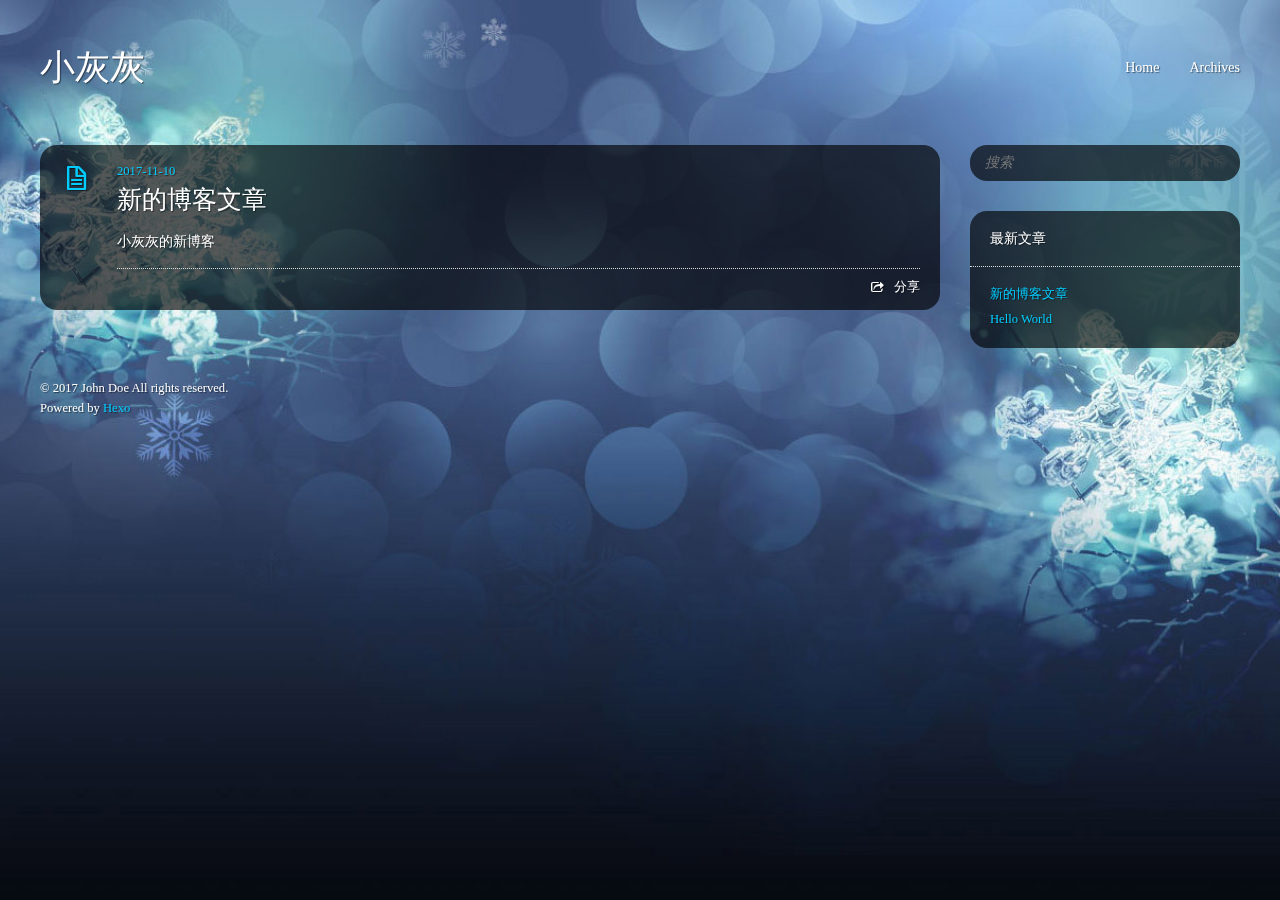
<file: 2017/11/10/newpost/index.html>
<!DOCTYPE HTML>
<html>
<head>
  <meta charset="utf-8" />
  
  <title>新的博客文章 | 小灰灰</title>
  <meta name="author" content="John Doe" />

  
  <meta name="description" content="小灰灰的新博客" />
  

  

  <meta name="viewport" content="width=device-width, initial-scale=1, maximum-scale=1" />

  <meta property="og:title" content="新的博客文章" />
  <meta property="og:site_name" content="小灰灰" />

  
  

  
    <meta property="og:image" content="" />
  

  
  <link href="/css/images/favicon.ico" rel="icon" />
  

  <link rel="alternate" href="/atom.xml" title="小灰灰" type="application/atom+xml">
  <link rel="stylesheet" href="/css/style.css" media="screen" type="text/css">
  <!--[if lt IE 9]><script src="//html5shiv.googlecode.com/svn/trunk/html5.js"></script><![endif]-->
  


  <!-- baidu webmaster push -->
  <script src='//push.zhanzhang.baidu.com/push.js'></script>

</head>


<body>
  <header id="header" class="inner"><div class="alignleft">
  <h1><a href="/">小灰灰</a></h1>
  <h2><a href="/"></a></h2>
</div>
<nav id="main-nav" class="alignright">
  <ul>
    
      <li><a href="/">Home</a></li>
    
      <li><a href="/archives">Archives</a></li>
    
  </ul>
  <div class="clearfix"></div>
</nav>
<div class="clearfix"></div></header>
  <div id="content" class="inner">
    <div id="main-col" class="alignleft"><div id="wrapper"><article class="post">
  
  <div class="post-content">
    <header>
      
        <div class="icon"></div>
        <time datetime="2017-11-10T09:02:59.000Z"><a href="/2017/11/10/newpost/">2017-11-10</a></time>
      
      
  
    <h1 class="title">新的博客文章</h1>
  

    </header>
    <div class="entry">
      
        <p>小灰灰的新博客</p>

      
    </div>
    
    <footer>
        <div class="alignright">
          
          <a href='javascript:void(0)' class="share-link bdsharebuttonbox" data-cmd="more">分享</a>
        </div>
        
        
        <!-- partial('post/share') -->
      <div class="clearfix"></div>
    </footer>
  </div>
</article>



</div></div>
    <aside id="sidebar" class="alignright">
  <div class="search">
  <form action="//google.com/search" method="get" accept-charset="utf-8">
    <input type="search" name="q" results="0" placeholder="搜索">
    <input type="hidden" name="q" value="site:yoursite.com">
  </form>
</div>

  

  
<div class="widget tag">
  <h3 class="title">最新文章</h3>
  <ul class="entry">
    
      <li>
        <a href="/2017/11/10/newpost/">新的博客文章</a>
      </li>
    
      <li>
        <a href="/2017/11/10/hello-world/">Hello World</a>
      </li>
    
  </ul>
</div>


  

  
</aside>
    <div class="clearfix"></div>
  </div>
  <footer id="footer" class="inner"><div class="alignleft">
  <p>
  
  &copy; 2017 John Doe
  
  All rights reserved.</p>
  <p>Powered by <a href="http://hexo.io/" target="_blank">Hexo</a></p>
</div>
<div class="clearfix"></div>

<script>window._bd_share_config={"common":{"bdSnsKey":{},"bdText":"","bdMini":"1","bdMiniList":false,"bdPic":"","bdStyle":"2","bdSize":"16"},"share":{}};with(document)0[(getElementsByTagName('head')[0]||body).appendChild(createElement('script')).src='http://bdimg.share.baidu.com/static/api/js/share.js?v=89860593.js?cdnversion='+~(-new Date()/36e5)];</script></footer>
  <script src="/js/jquery.imagesloaded.min.js"></script>
<script src="/js/gallery.js"></script>


<link rel="stylesheet" href="/fancybox/jquery.fancybox.css" media="screen" type="text/css">
<script src="/fancybox/jquery.fancybox.pack.js"></script>
<script type="text/javascript">
(function($){
  $('.fancybox').fancybox();
})(jQuery);
</script>


<div id='bg'></div>
</body>
</html>
</file>
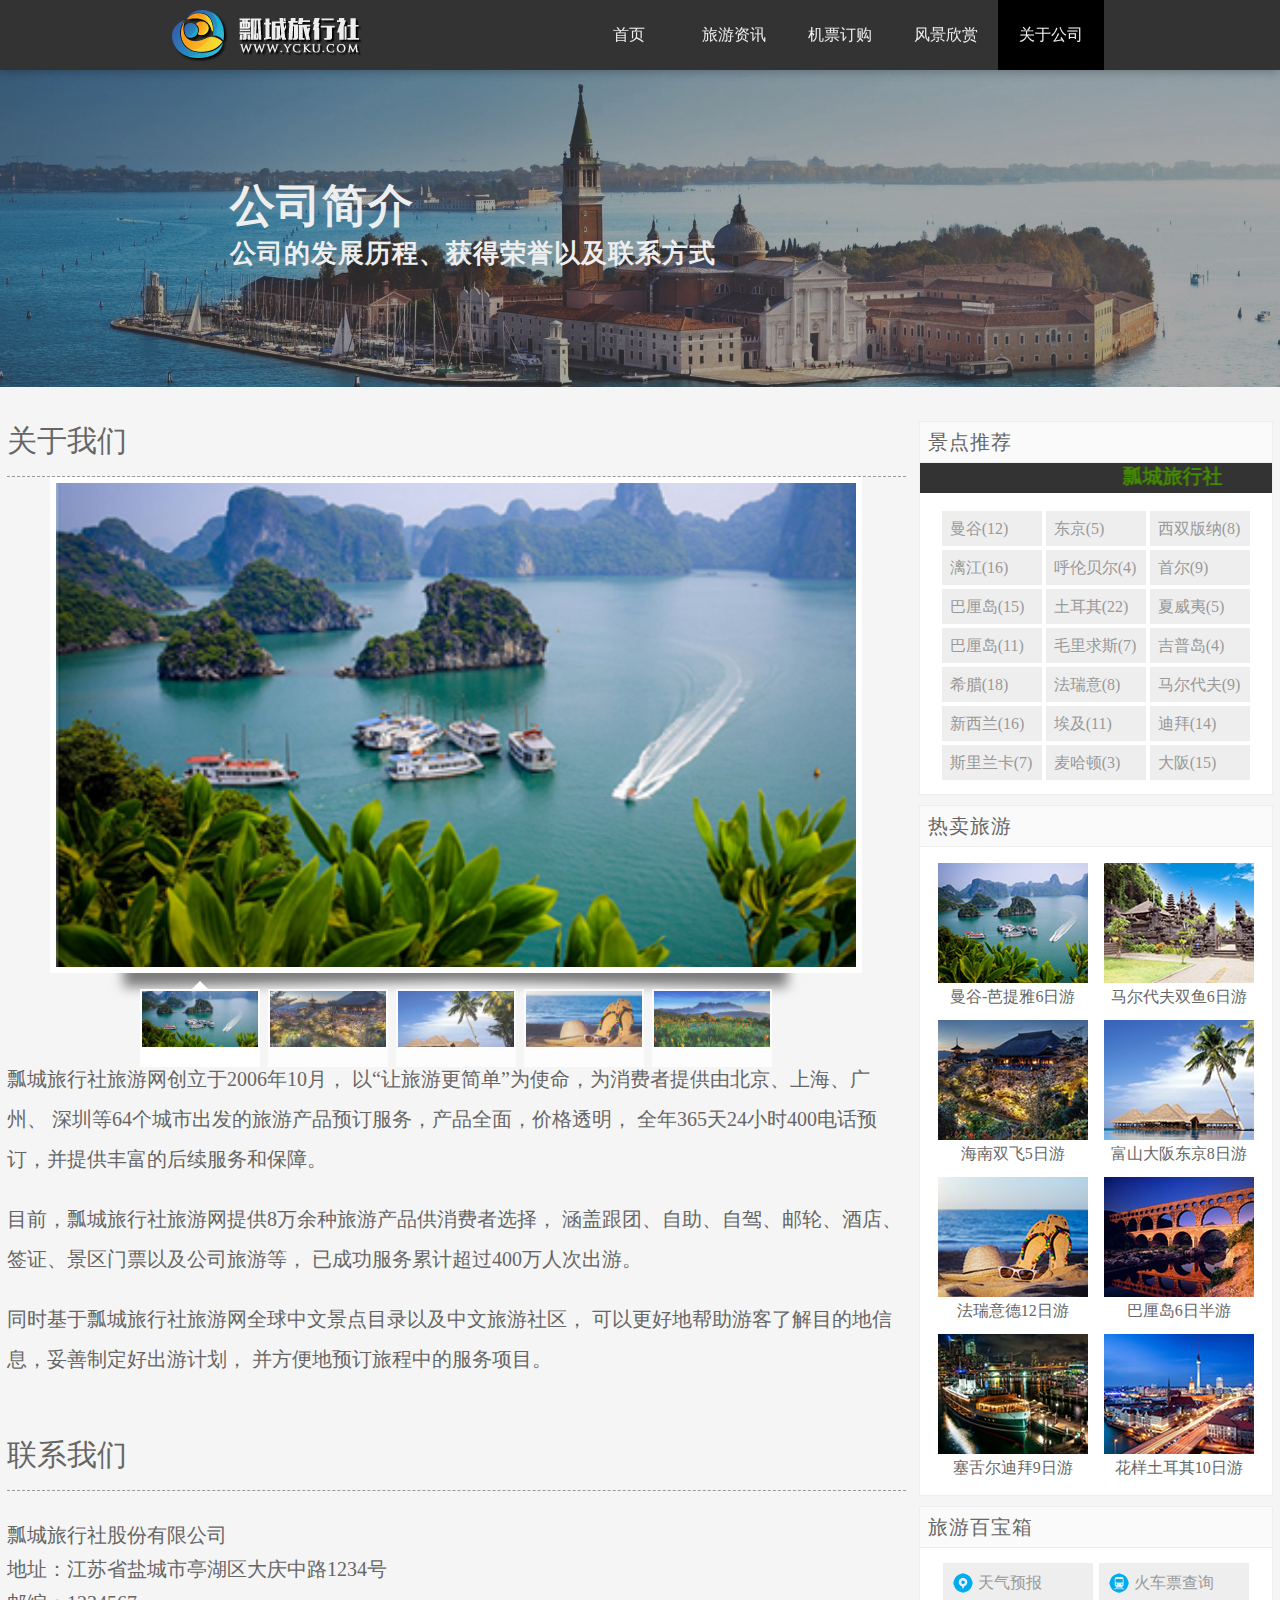
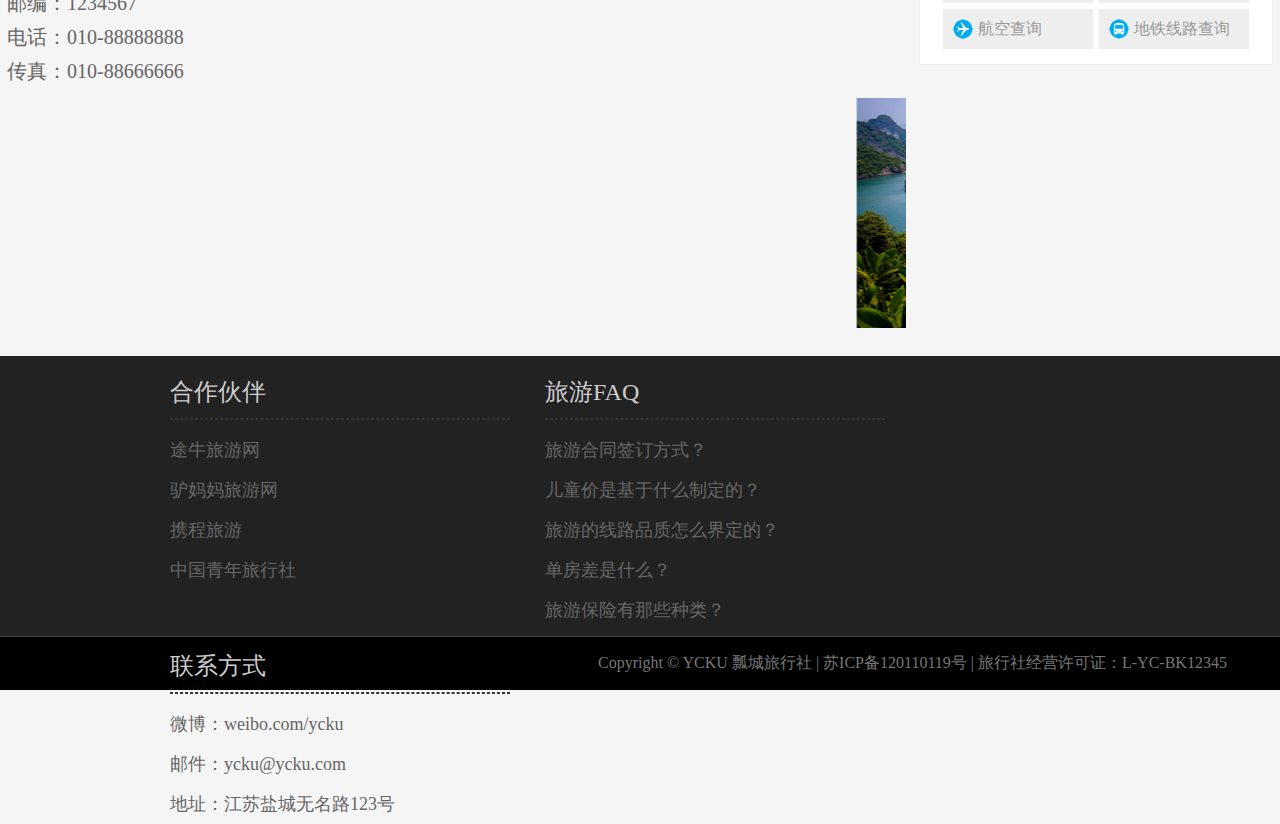
<file: travel/about.html>
<!DOCTYPE html>
<html lang="en">
<head>
    <meta charset="UTF-8">
    <title>Title</title>
    <link type="text/css" rel="stylesheet" href="style.css">
    <!-- Insert to your webpage before the </head> -->
    <script src="sliderengine/jquery.js"></script>
    <script src="sliderengine/amazingslider.js"></script>
    <link rel="stylesheet" type="text/css" href="sliderengine/amazingslider-1.css">
    <script src="sliderengine/initslider-1.js"></script>
    <!-- End of head section HTML codes -->
</head>
<body>
<div id="header">
    <!--<div id="left">-->
    <div class="logo">瓢城</div>
    <div id="nav">
        <ul>
            <li><a href="index.html">首页</a></li>
            <li><a href="tour.html">旅游资讯</a></li>
            <li><a href="ticket.html">机票订购</a></li>
            <li><a href="scenery.html">风景欣赏</a></li>
            <li class="active"><a href="about.html">关于公司</a></li>
        </ul>
    </div>
    <!--</div>-->
</div>

<div id="banner">
    <img src="images/headline2.jpg" alt="">
    <div id="bz">
        <h2>公司简介</h2>
        <h3>公司的发展历程、获得荣誉以及联系方式</h3>
    </div>
</div>


<div id="container">
    <div id="sidebar">
        <div class="recommend">
            <h2>景点推荐</h2>
            <marquee style="color: #458B00;background-color: #333333;height: 30px;
            font-size: 20px;font-weight: bold;"
                     behavior="alternate" onmouseover=this.stop() onmouseout=this.start()>
                <div class="m1">
                    瓢城旅行社
                </div>
            </marquee>
            <ul>
                <li><a href="#">曼谷(12)</a></li>
                <li><a href="#">东京(5)</a></li>
                <li><a href="#">西双版纳(8)</a></li>
                <li><a href="#">漓江(16)</a></li>
                <li><a href="#">呼伦贝尔(4)</a></li>
                <li><a href="#">首尔(9)</a></li>
                <li><a href="#">巴厘岛(15)</a></li>
                <li><a href="#">土耳其(22)</a></li>
                <li><a href="#">夏威夷(5)</a></li>
                <li><a href="#">巴厘岛(11)</a></li>
                <li><a href="#">毛里求斯(7)</a></li>
                <li><a href="#">吉普岛(4)</a></li>
                <li><a href="#">希腊(18)</a></li>
                <li><a href="#">法瑞意(8)</a></li>
                <li><a href="#">马尔代夫(9)</a></li>
                <li><a href="#">新西兰(16)</a></li>
                <li><a href="#">埃及(11)</a></li>
                <li><a href="#">迪拜(14)</a></li>
                <li><a href="#">斯里兰卡(7)</a></li>
                <li><a href="#">麦哈顿(3)</a></li>
                <li><a href="#">大阪(15)</a></li>
            </ul>
        </div>
        <div class="hot">
            <h2>热卖旅游</h2>
            <div class="show">
                <div class="show1">
                    <img src="images/hot1.jpg" alt="曼谷-芭提雅6日游">
                    <div class="show2">曼谷-芭提雅6日游</div>
                </div>
                <div class="show1">
                    <img src="images/hot2.jpg" alt="马尔代夫双鱼6日游">
                    <div class="show2">马尔代夫双鱼6日游</div>
                </div>
                <div class="show1">
                    <img src="images/hot3.jpg" alt="海南双飞5日游">
                    <div class="show2">海南双飞5日游</div>
                </div>
                <div class="show1">
                    <img src="images/hot4.jpg" alt="富山大阪东京8日游">
                    <div class="show2">富山大阪东京8日游</div>
                </div>
                <div class="show1">
                    <img src="images/hot5.jpg" alt="法瑞意德12日游">
                    <div class="show2">法瑞意德12日游</div>
                </div>
                <div class="show1">
                    <img src="images/hot6.jpg" alt="巴厘岛6日半游">
                    <div class="show2">巴厘岛6日半游</div>
                </div>
                <div class="show1">
                    <img src="images/hot7.jpg" alt="塞舌尔迪拜9日游">
                    <div class="show2">塞舌尔迪拜9日游</div>
                </div>
                <div class="show1">
                    <img src="images/hot8.jpg" alt="花样土耳其10日游">
                    <div class="show2">花样土耳其10日游</div>
                </div>
            </div>
        </div>
        <div class="treasure">
            <h2>旅游百宝箱</h2>
            <div class="box">
                <a href="#" class="t1">天气预报</a>
                <a href="#" class="t2">火车票查询</a>
                <a href="#" class="t3">航空查询</a>
                <a href="#" class="t4">地铁线路查询</a>
            </div>
        </div>
    </div>


    <div class="about">
        <div class="about0">
        </div>
        <div class="about1">
        <h2>关于我们</h2>
            <!-- Insert to your webpage where you want to display the slider -->
            <div id="amazingslider-wrapper-1" style="display:block;position:relative;max-width:800px;margin:0px auto 98px;">
                <div id="amazingslider-1" style="display:block;position:relative;margin:0 auto;">
                    <ul class="amazingslider-slides" style="display:none;">
                        <li><img src="images/tour1.jpg" alt="" />
                        </li>
                        <li><img src="images/tour3.jpg" alt="" />
                        </li>
                        <li><img src="images/tour4.jpg" alt="" />
                        </li>
                        <li><img src="images/tour5.jpg" alt="" />
                        </li>
                        <li><img src="images/tour9.jpg" alt="" />
                        </li>
                    </ul>
                    <ul class="amazingslider-thumbnails" style="display:none;">
                        <li><img src="images/tour1-tn.jpg" alt="tour1" /></li>
                        <li><img src="images/tour3-tn.jpg" alt="tour3" /></li>
                        <li><img src="images/tour4-tn.jpg" alt="tour4" /></li>
                        <li><img src="images/tour5-tn.jpg" alt="tour5" /></li>
                        <li><img src="images/tour9-tn.jpg" alt="tour9" /></li>
                    </ul>
                </div>
            </div>
            <!-- End of body section HTML codes -->
        <p>瓢城旅行社旅游网创立于2006年10月，
            以“让旅游更简单”为使命，为消费者提供由北京、上海、广州、
            深圳等64个城市出发的旅游产品预订服务，产品全面，价格透明，
            全年365天24小时400电话预订，并提供丰富的后续服务和保障。</p>
        <p>目前，瓢城旅行社旅游网提供8万余种旅游产品供消费者选择，
            涵盖跟团、自助、自驾、邮轮、酒店、签证、景区门票以及公司旅游等，
            已成功服务累计超过400万人次出游。</p>
        <p>同时基于瓢城旅行社旅游网全球中文景点目录以及中文旅游社区，
            可以更好地帮助游客了解目的地信息，妥善制定好出游计划，
            并方便地预订旅程中的服务项目。</p>
        </div>
        <div class="about2">
            <h2>联系我们</h2>
                    <p>瓢城旅行社股份有限公司</p>
                    <p>地址：江苏省盐城市亭湖区大庆中路1234号</p>
                    <p>邮编：1234567</p>
                    <p>电话：010-88888888</p>
                    <p>传真：010-88666666</p>
        </div>
        <div class="about3">
            <marquee direction="left" behavior="scroll" >
                <img src="images/tour1.jpg" width="380px" height="230px" />
                <img src="images/tour2.jpg" width="380px" height="230px" />
                <img src="images/tour3.jpg" width="380px" height="230px" />
                <img src="images/tour4.jpg" width="380px" height="230px" />
                <img src="images/tour5.jpg" width="380px" height="230px" />
                <img src="images/tour6.jpg" width="380px" height="230px" />
                <img src="images/tour7.jpg" width="380px" height="230px" />
                <img src="images/tour8.jpg" width="380px" height="230px" />
                <img src="images/tour9.jpg" width="380px" height="230px" />
            </marquee>
        </div>
    </div>
</div>


<div id="footer">
    <div class="footer-top">
        <div class="f footer-left">
            <h2>合作伙伴</h2>
            <hr>
            <ul>
                <li>途牛旅游网</li>
                <li>驴妈妈旅游网</li>
                <li>携程旅游</li>
                <li>中国青年旅行社</li>
            </ul>
        </div>
        <div class="f footer-center">
            <h2>旅游FAQ</h2>
            <hr>
            <ul>
                <li>旅游合同签订方式？</li>
                <li>儿童价是基于什么制定的？</li>
                <li>旅游的线路品质怎么界定的？</li>
                <li>单房差是什么？</li>
                <li>旅游保险有那些种类？</li>
            </ul>
        </div>
        <div class="f footer-right">
            <h2>联系方式</h2>
            <hr>
            <ul>
                <li>微博：weibo.com/ycku</li>
                <li>邮件：ycku@ycku.com</li>
                <li>地址：江苏盐城无名路123号</li>
            </ul>
        </div>
    </div>
    <div class="footer-bottom">
        Copyright © YCKU 瓢城旅行社 | 苏ICP备120110119号
        <span class="sm-hidden">| 旅行社经营许可证：L-YC-BK12345</span>
    </div>
</div>
</body>
</html>
</file>
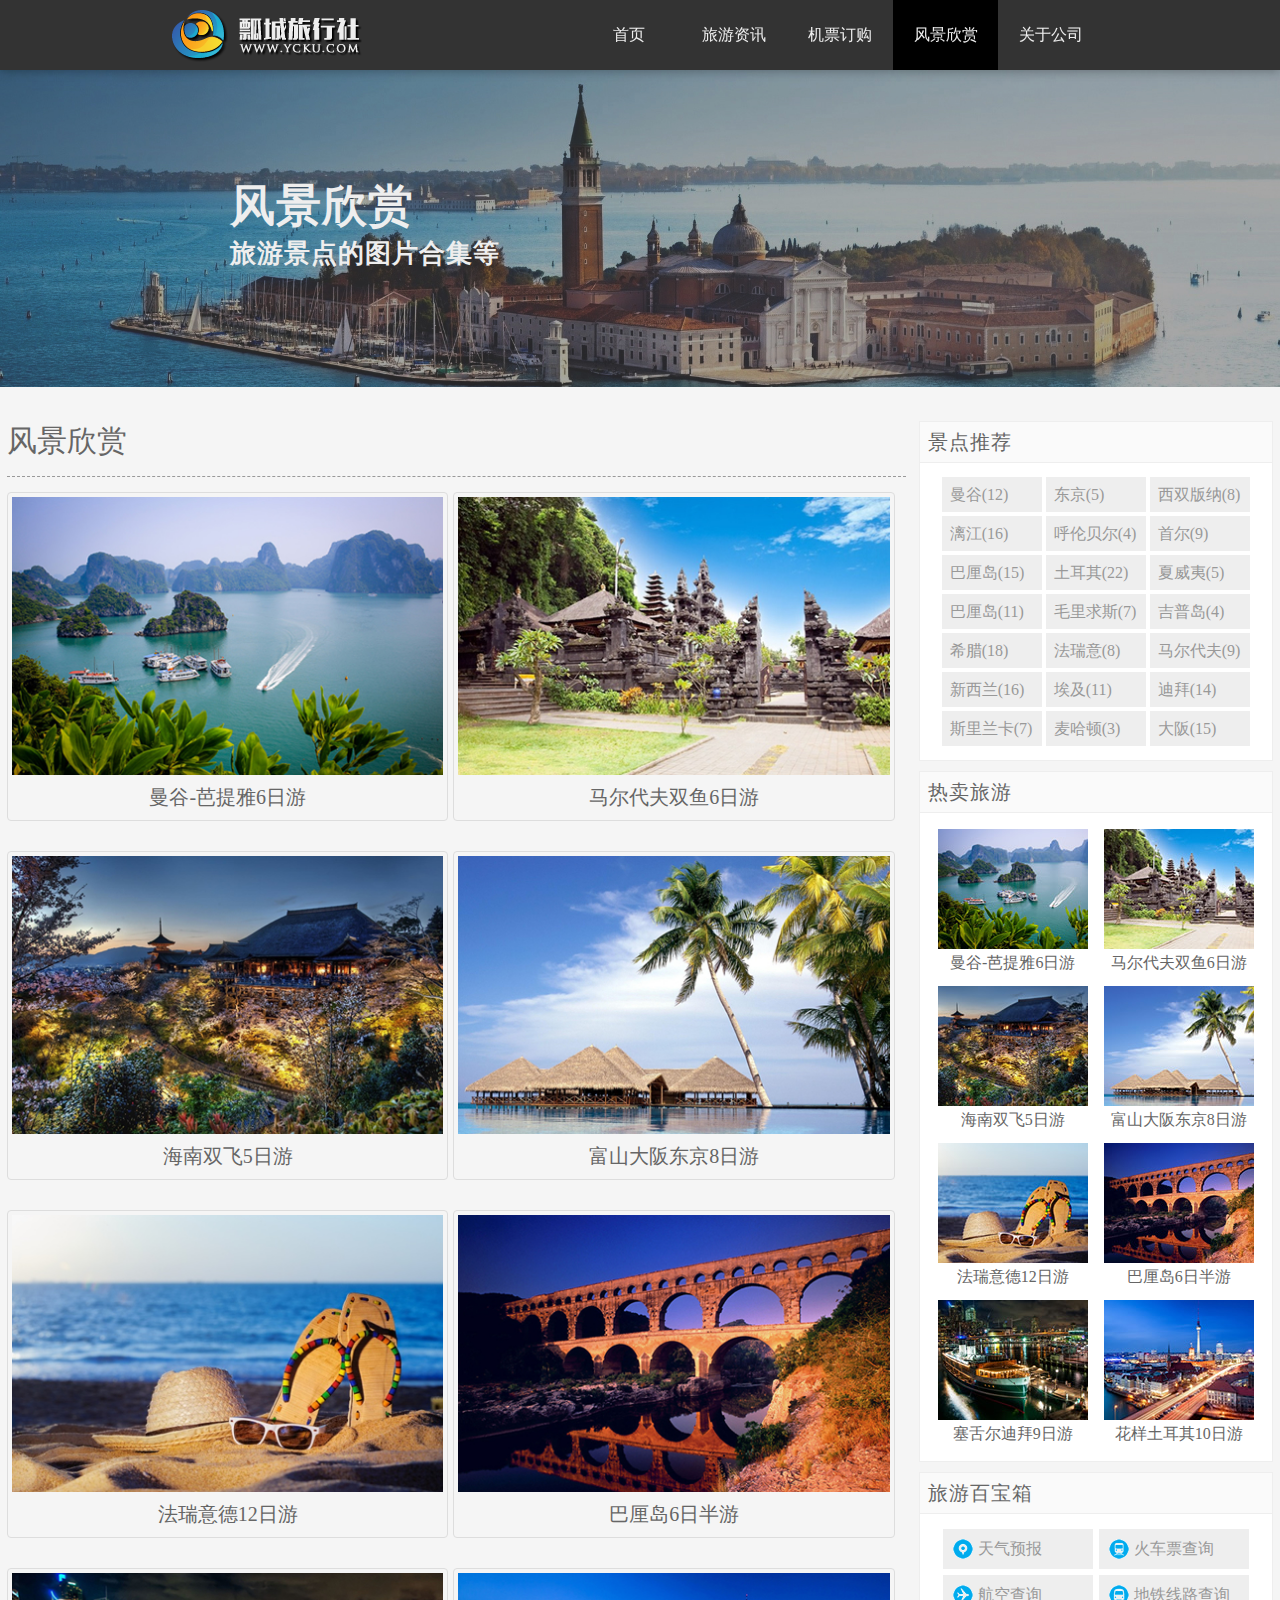
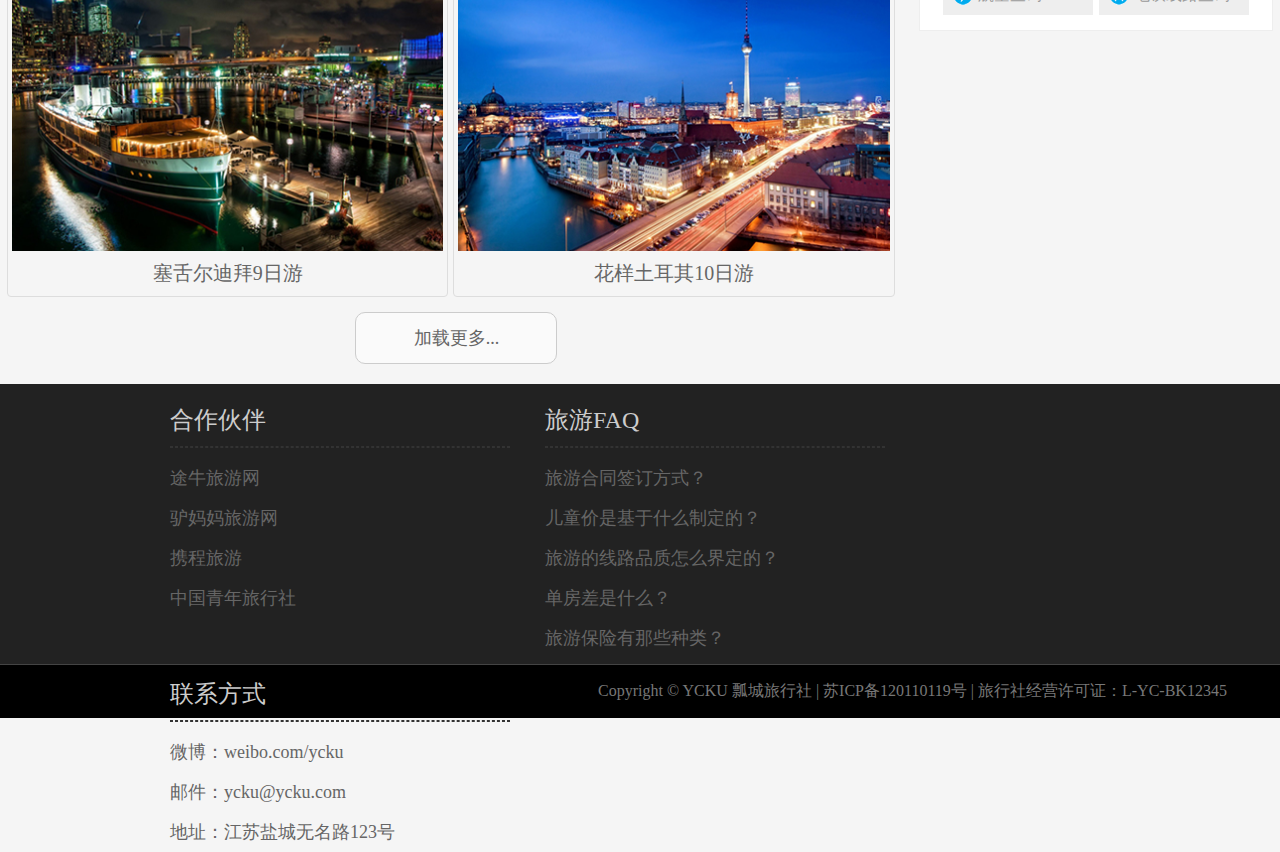
<file: travel/scenery.html>
<!DOCTYPE html>
<html lang="en">
<head>
    <meta charset="UTF-8">
    <title>Title</title>
    <link type="text/css" rel="stylesheet" href="style.css">
</head>
<body>
<div id="header">
    <!--<div id="left">-->
    <div class="logo">瓢城</div>
    <div id="nav">
        <ul>
            <li><a href="index.html">首页</a></li>
            <li><a href="tour.html">旅游资讯</a></li>
            <li><a href="ticket.html">机票订购</a></li>
            <li class="active"><a href="scenery.html">风景欣赏</a></li>
            <li><a href="about.html">关于公司</a></li>
        </ul>
    </div>
    <!--</div>-->
</div>

<div id="banner">
    <img src="images/headline2.jpg" alt="">
    <div id="bz">
        <h2>风景欣赏</h2>
        <h3>旅游景点的图片合集等</h3>
    </div>
</div>


<div id="container">

<div id="scenery">
    <h2>风景欣赏</h2>
    <div class="enjoy">
        <img src="images/s1.jpg" alt="曼谷-芭提雅6日游">
        <div class="enjoy1">曼谷-芭提雅6日游</div>
    </div>
    <div class="enjoy">
        <img src="images/s2.jpg" alt="马尔代夫双鱼6日游">
        <div class="enjoy1">马尔代夫双鱼6日游</div>
    </div>
    <div class="enjoy">
        <img src="images/s3.jpg" alt="海南双飞5日游">
        <div class="enjoy1">海南双飞5日游</div>
    </div>
    <div class="enjoy">
        <img src="images/s4.jpg" alt="富山大阪东京8日游">
        <div class="enjoy1">富山大阪东京8日游</div>
    </div>
    <div class="enjoy">
        <img src="images/s5.jpg" alt="法瑞意德12日游">
        <div class="enjoy1">法瑞意德12日游</div>
    </div>
    <div class="enjoy">
        <img src="images/s6.jpg" alt="巴厘岛6日半游">
        <div class="enjoy1">巴厘岛6日半游</div>
    </div>
    <div class="enjoy">
        <img src="images/s7.jpg" alt="塞舌尔迪拜9日游">
        <div class="enjoy1">塞舌尔迪拜9日游</div>
    </div>
    <div class="enjoy">
        <img src="images/s8.jpg" alt="花样土耳其10日游">
        <div class="enjoy1">花样土耳其10日游</div>
    </div>
    <div style="clear: both;text-align: center">
        <div class="n">加载更多...</div>
    </div>
</div>

    <div id="sidebar">
        <div class="recommend">
            <h2>景点推荐</h2>
            <ul>
                <li><a href="#">曼谷(12)</a></li>
                <li><a href="#">东京(5)</a></li>
                <li><a href="#">西双版纳(8)</a></li>
                <li><a href="#">漓江(16)</a></li>
                <li><a href="#">呼伦贝尔(4)</a></li>
                <li><a href="#">首尔(9)</a></li>
                <li><a href="#">巴厘岛(15)</a></li>
                <li><a href="#">土耳其(22)</a></li>
                <li><a href="#">夏威夷(5)</a></li>
                <li><a href="#">巴厘岛(11)</a></li>
                <li><a href="#">毛里求斯(7)</a></li>
                <li><a href="#">吉普岛(4)</a></li>
                <li><a href="#">希腊(18)</a></li>
                <li><a href="#">法瑞意(8)</a></li>
                <li><a href="#">马尔代夫(9)</a></li>
                <li><a href="#">新西兰(16)</a></li>
                <li><a href="#">埃及(11)</a></li>
                <li><a href="#">迪拜(14)</a></li>
                <li><a href="#">斯里兰卡(7)</a></li>
                <li><a href="#">麦哈顿(3)</a></li>
                <li><a href="#">大阪(15)</a></li>
            </ul>
        </div>
        <div class="hot">
            <h2>热卖旅游</h2>
            <div class="show">
                <div class="show1">
                    <img src="images/hot1.jpg" alt="曼谷-芭提雅6日游">
                    <div class="show2">曼谷-芭提雅6日游</div>
                </div>
                <div class="show1">
                    <img src="images/hot2.jpg" alt="马尔代夫双鱼6日游">
                    <div class="show2">马尔代夫双鱼6日游</div>
                </div>
                <div class="show1">
                    <img src="images/hot3.jpg" alt="海南双飞5日游">
                    <div class="show2">海南双飞5日游</div>
                </div>
                <div class="show1">
                    <img src="images/hot4.jpg" alt="富山大阪东京8日游">
                    <div class="show2">富山大阪东京8日游</div>
                </div>
                <div class="show1">
                    <img src="images/hot5.jpg" alt="法瑞意德12日游">
                    <div class="show2">法瑞意德12日游</div>
                </div>
                <div class="show1">
                    <img src="images/hot6.jpg" alt="巴厘岛6日半游">
                    <div class="show2">巴厘岛6日半游</div>
                </div>
                <div class="show1">
                    <img src="images/hot7.jpg" alt="塞舌尔迪拜9日游">
                    <div class="show2">塞舌尔迪拜9日游</div>
                </div>
                <div class="show1">
                    <img src="images/hot8.jpg" alt="花样土耳其10日游">
                    <div class="show2">花样土耳其10日游</div>
                </div>
            </div>
        </div>
        <div class="treasure">
            <h2>旅游百宝箱</h2>
            <div class="box">
                <a href="#" class="t1">天气预报</a>
                <a href="#" class="t2">火车票查询</a>
                <a href="#" class="t3">航空查询</a>
                <a href="#" class="t4">地铁线路查询</a>
            </div>
        </div>
    </div>
</div>


<div id="footer">
    <div class="footer-top">
        <div class="f footer-left">
            <h2>合作伙伴</h2>
            <hr>
            <ul>
                <li>途牛旅游网</li>
                <li>驴妈妈旅游网</li>
                <li>携程旅游</li>
                <li>中国青年旅行社</li>
            </ul>
        </div>
        <div class="f footer-center">
            <h2>旅游FAQ</h2>
            <hr>
            <ul>
                <li>旅游合同签订方式？</li>
                <li>儿童价是基于什么制定的？</li>
                <li>旅游的线路品质怎么界定的？</li>
                <li>单房差是什么？</li>
                <li>旅游保险有那些种类？</li>
            </ul>
        </div>
        <div class="f footer-right">
            <h2>联系方式</h2>
            <hr>
            <ul>
                <li>微博：weibo.com/ycku</li>
                <li>邮件：ycku@ycku.com</li>
                <li>地址：江苏盐城无名路123号</li>
            </ul>
        </div>
    </div>
    <div class="footer-bottom">
        Copyright © YCKU 瓢城旅行社 | 苏ICP备120110119号
        <span class="sm-hidden">| 旅行社经营许可证：L-YC-BK12345</span>
    </div>
</div>
</body>
</html>
</file>
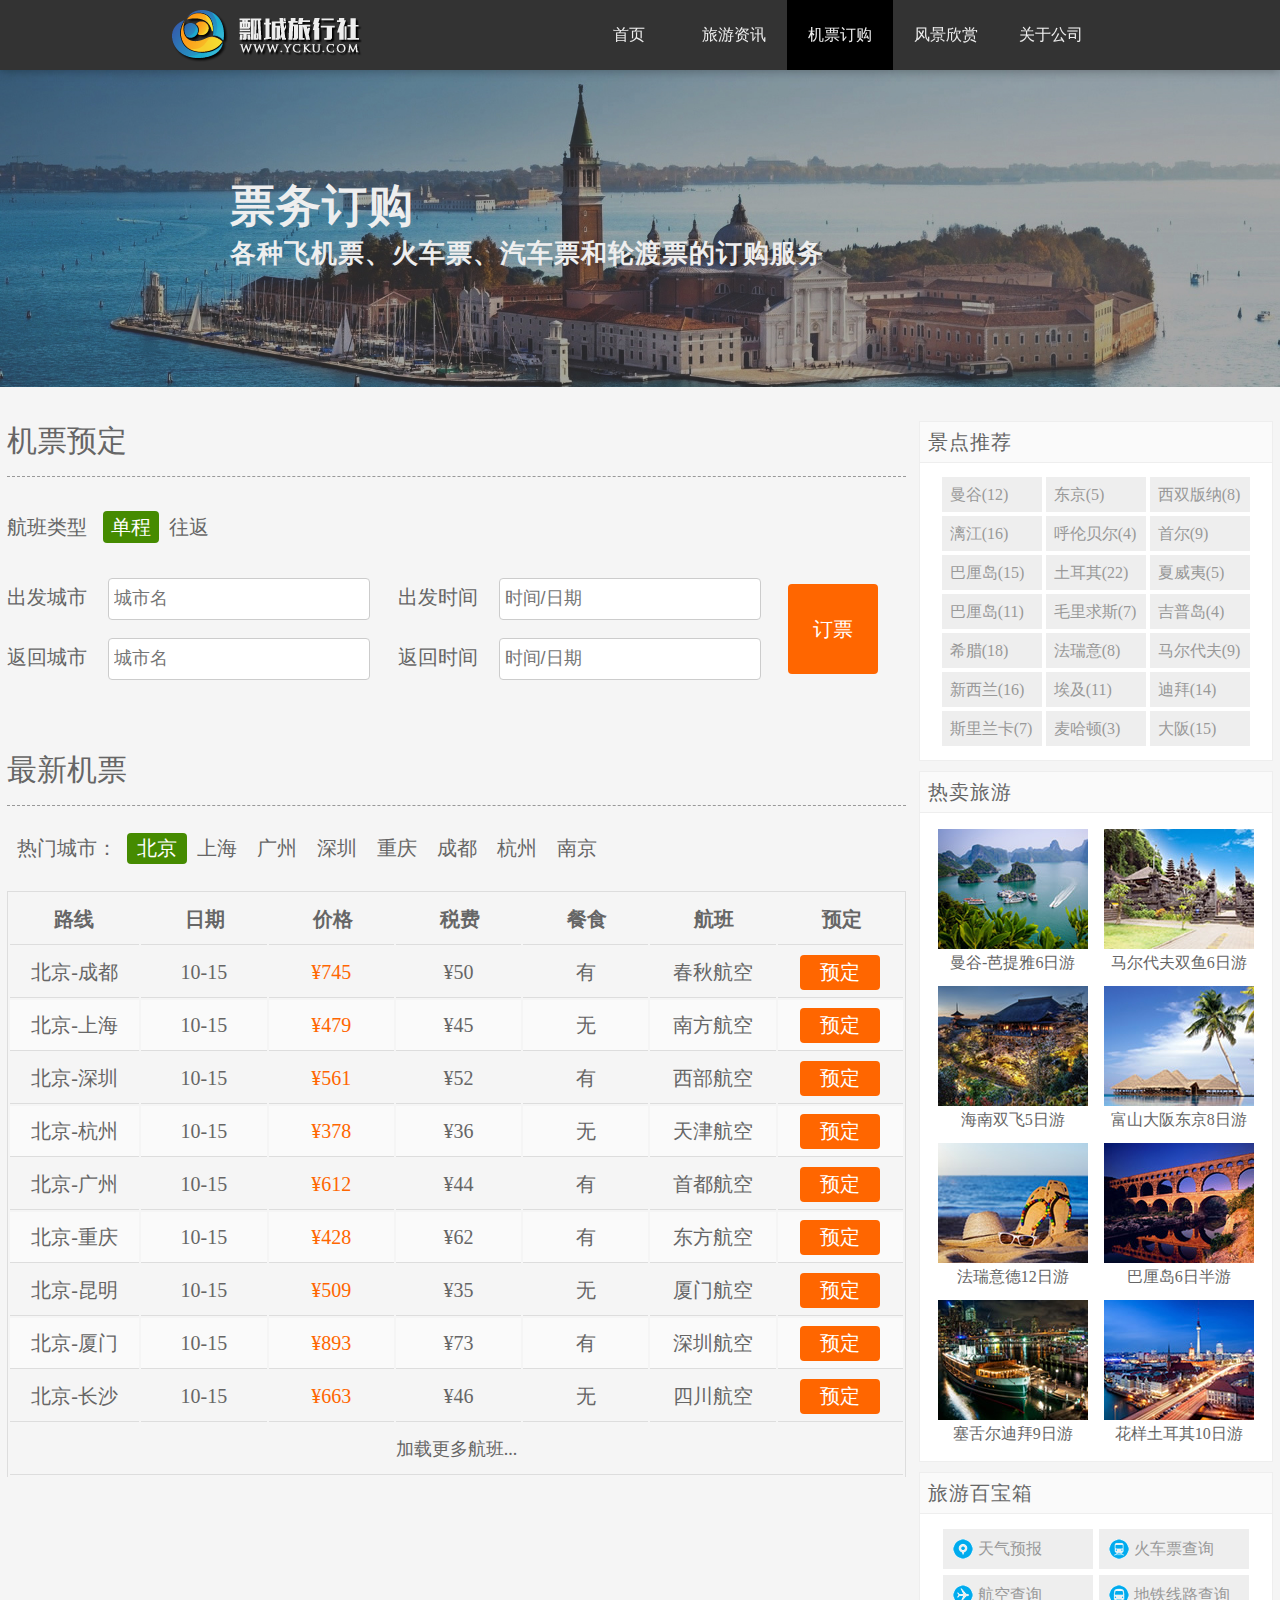
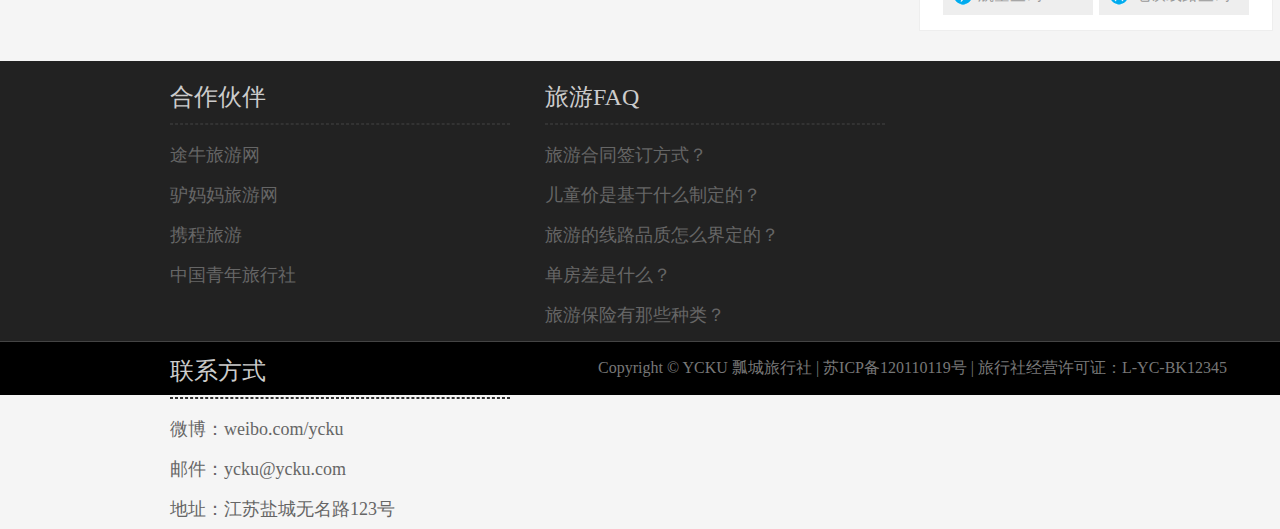
<file: travel/ticket.html>
<!DOCTYPE html>
<html lang="en">
<head>
    <meta charset="UTF-8">
    <title>Title</title>
    <link type="text/css" rel="stylesheet" href="style.css">
</head>
<script>
    function booking(){
        alert("订票成功！");
    }
</script>
<body>
<div id="header">
    <!--<div id="left">-->
    <div class="logo">瓢城</div>
    <div id="nav">
        <ul>
            <li><a href="index.html">首页</a></li>
            <li><a href="tour.html">旅游资讯</a></li>
            <li class="active"><a href="ticket.html">机票订购</a></li>
            <li><a href="scenery.html">风景欣赏</a></li>
            <li><a href="about.html">关于公司</a></li>
        </ul>
    </div>
    <!--</div>-->
</div>

<div id="banner">
    <img src="images/headline2.jpg" alt="">
    <div id="bz">
        <h2>票务订购</h2>
        <h3>各种飞机票、火车票、汽车票和轮渡票的订购服务</h3>
    </div>
</div>



<div id="container">

    <div id="ticket">
        <form action="">
            <h2>机票预定</h2>
            <div class="form type">
                <p>航班类型<mark>单程</mark>往返</p>
            </div>

            <div class="form city">
                <p>
                    <label>出发城市</label>
                    <input type="text" name="city" id="city" placeholder="城市名">
                </p>
                <p>
                    <label>返回城市</label>
                    <input type="text" name="city" id="city" placeholder="城市名">
                </p>
            </div>

            <div class="form date">
                <p>
                    <label>出发时间</label>
                    <input type="text" name="date" id="date" placeholder="时间/日期">
                </p>
                <p>
                    <label>返回时间</label>
                    <input type="text" name="date" id="date" placeholder="时间/日期">
                </p>
            </div>

            <div class="form button">
                <button onclick="booking()" type="submit" class="submit">订票</button>
            </div>
        </form>

        <div class="new">
            <h2>最新机票</h2>
            <ul>
              <li>热门城市：</li>
                <li>北京</li>
                <li>上海</li>
                <li>广州</li>
                <li>深圳</li>
                <li>重庆</li>
                <li>成都</li>
                <li>杭州</li>
                <li>南京</li>
            </ul>
            <table>
                <thead>
                <tr>
                    <th>路线</th>
                    <th>日期</th>
                    <th>价格</th>
                    <th>税费</th>
                    <th>餐食</th>
                    <th>航班</th>
                    <th>预定</th>
                </tr>
                </thead>
                <tbody>
                <tr>
                    <td>北京-成都</td>
                    <td>10-15</td>
                    <td class="price">¥745</td>
                    <td>¥50</td>
                    <td>有</td>
                    <td>春秋航空</td>
                    <td><a href="#" class="reserve">预定</a></td>
                </tr>
                <tr>
                    <td>北京-上海</td>
                    <td>10-15</td>
                    <td class="price">¥479</td>
                    <td>¥45</td>
                    <td>无</td>
                    <td>南方航空</td>
                    <td><a href="#" class="reserve">预定</a></td>
                </tr>
                <tr>
                    <td>北京-深圳</td>
                    <td>10-15</td>
                    <td class="price">¥561</td>
                    <td>¥52</td>
                    <td>有</td>
                    <td>西部航空</td>
                    <td><a href="#" class="reserve">预定</a></td>
                </tr>
                <tr>
                    <td>北京-杭州</td>
                    <td>10-15</td>
                    <td class="price">¥378</td>
                    <td>¥36</td>
                    <td>无</td>
                    <td>天津航空</td>
                    <td><a href="#" class="reserve">预定</a></td>
                </tr>
                <tr>
                    <td>北京-广州</td>
                    <td>10-15</td>
                    <td class="price">¥612</td>
                    <td>¥44</td>
                    <td>有</td>
                    <td>首都航空</td>
                    <td><a href="#" class="reserve">预定</a></td>
                </tr>
                <tr>
                    <td>北京-重庆</td>
                    <td>10-15</td>
                    <td class="price">¥428</td>
                    <td>¥62</td>
                    <td>有</td>
                    <td>东方航空</td>
                    <td><a href="#" class="reserve">预定</a></td>
                </tr>
                <tr>
                    <td>北京-昆明</td>
                    <td>10-15</td>
                    <td class="price">¥509</td>
                    <td>¥35</td>
                    <td>无</td>
                    <td>厦门航空</td>
                    <td><a href="#" class="reserve">预定</a></td>
                </tr>
                <tr>
                    <td>北京-厦门</td>
                    <td>10-15</td>
                    <td class="price">¥893</td>
                    <td>¥73</td>
                    <td>有</td>
                    <td>深圳航空</td>
                    <td><a href="#" class="reserve">预定</a></td>
                </tr>
                <tr>
                    <td>北京-长沙</td>
                    <td>10-15</td>
                    <td class="price">¥663</td>
                    <td>¥46</td>
                    <td>无</td>
                    <td>四川航空</td>
                    <td><a href="#" class="reserve">预定</a></td>
                </tr>
                </tbody>
                <tfoot>
                <td colspan="7"><a href="#" class="more2">加载更多航班...</a></td>
                </tfoot>
            </table>
        </div>
    </div>

    <div id="sidebar">
        <div class="recommend">
            <h2>景点推荐</h2>
            <ul>
                <li><a href="#">曼谷(12)</a></li>
                <li><a href="#">东京(5)</a></li>
                <li><a href="#">西双版纳(8)</a></li>
                <li><a href="#">漓江(16)</a></li>
                <li><a href="#">呼伦贝尔(4)</a></li>
                <li><a href="#">首尔(9)</a></li>
                <li><a href="#">巴厘岛(15)</a></li>
                <li><a href="#">土耳其(22)</a></li>
                <li><a href="#">夏威夷(5)</a></li>
                <li><a href="#">巴厘岛(11)</a></li>
                <li><a href="#">毛里求斯(7)</a></li>
                <li><a href="#">吉普岛(4)</a></li>
                <li><a href="#">希腊(18)</a></li>
                <li><a href="#">法瑞意(8)</a></li>
                <li><a href="#">马尔代夫(9)</a></li>
                <li><a href="#">新西兰(16)</a></li>
                <li><a href="#">埃及(11)</a></li>
                <li><a href="#">迪拜(14)</a></li>
                <li><a href="#">斯里兰卡(7)</a></li>
                <li><a href="#">麦哈顿(3)</a></li>
                <li><a href="#">大阪(15)</a></li>
            </ul>
        </div>
        <div class="hot">
            <h2>热卖旅游</h2>
            <div class="show">
                <div class="show1">
                    <img src="images/hot1.jpg" alt="曼谷-芭提雅6日游">
                    <div class="show2">曼谷-芭提雅6日游</div>
                </div>
                <div class="show1">
                    <img src="images/hot2.jpg" alt="马尔代夫双鱼6日游">
                    <div class="show2">马尔代夫双鱼6日游</div>
                </div>
                <div class="show1">
                    <img src="images/hot3.jpg" alt="海南双飞5日游">
                    <div class="show2">海南双飞5日游</div>
                </div>
                <div class="show1">
                    <img src="images/hot4.jpg" alt="富山大阪东京8日游">
                    <div class="show2">富山大阪东京8日游</div>
                </div>
                <div class="show1">
                    <img src="images/hot5.jpg" alt="法瑞意德12日游">
                    <div class="show2">法瑞意德12日游</div>
                </div>
                <div class="show1">
                    <img src="images/hot6.jpg" alt="巴厘岛6日半游">
                    <div class="show2">巴厘岛6日半游</div>
                </div>
                <div class="show1">
                    <img src="images/hot7.jpg" alt="塞舌尔迪拜9日游">
                    <div class="show2">塞舌尔迪拜9日游</div>
                </div>
                <div class="show1">
                    <img src="images/hot8.jpg" alt="花样土耳其10日游">
                    <div class="show2">花样土耳其10日游</div>
                </div>
            </div>
        </div>
        <div class="treasure">
            <h2>旅游百宝箱</h2>
            <div class="box">
                <a href="#" class="t1">天气预报</a>
                <a href="#" class="t2">火车票查询</a>
                <a href="#" class="t3">航空查询</a>
                <a href="#" class="t4">地铁线路查询</a>
            </div>
        </div>
    </div>
</div>


<div id="footer">
    <div class="footer-top">
        <div class="f footer-left">
            <h2>合作伙伴</h2>
            <hr>
            <ul>
                <li>途牛旅游网</li>
                <li>驴妈妈旅游网</li>
                <li>携程旅游</li>
                <li>中国青年旅行社</li>
            </ul>
        </div>
        <div class="f footer-center">
            <h2>旅游FAQ</h2>
            <hr>
            <ul>
                <li>旅游合同签订方式？</li>
                <li>儿童价是基于什么制定的？</li>
                <li>旅游的线路品质怎么界定的？</li>
                <li>单房差是什么？</li>
                <li>旅游保险有那些种类？</li>
            </ul>
        </div>
        <div class="f footer-right">
            <h2>联系方式</h2>
            <hr>
            <ul>
                <li>微博：weibo.com/ycku</li>
                <li>邮件：ycku@ycku.com</li>
                <li>地址：江苏盐城无名路123号</li>
            </ul>
        </div>
    </div>
    <div class="footer-bottom">
        Copyright © YCKU 瓢城旅行社 | 苏ICP备120110119号
        <span class="sm-hidden">| 旅行社经营许可证：L-YC-BK12345</span>
    </div>
</div>
</body>
</html>
</file>
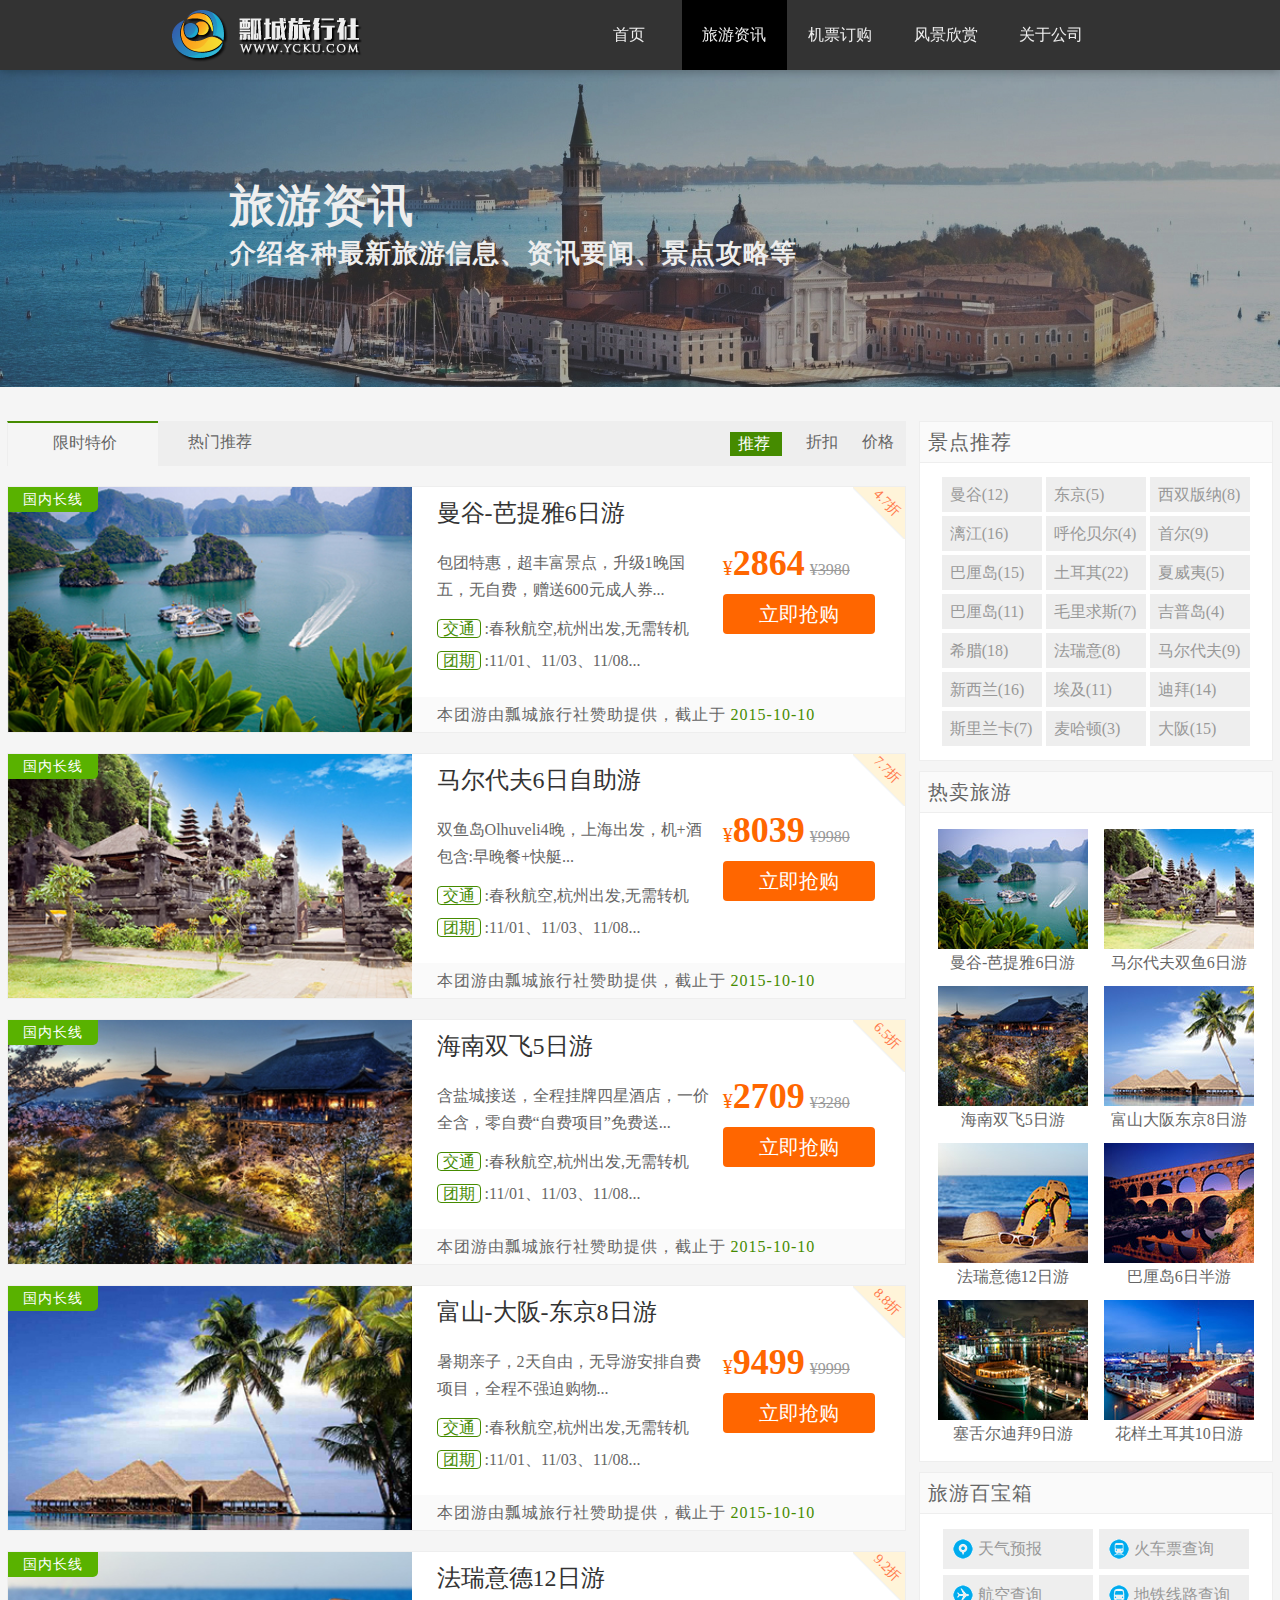
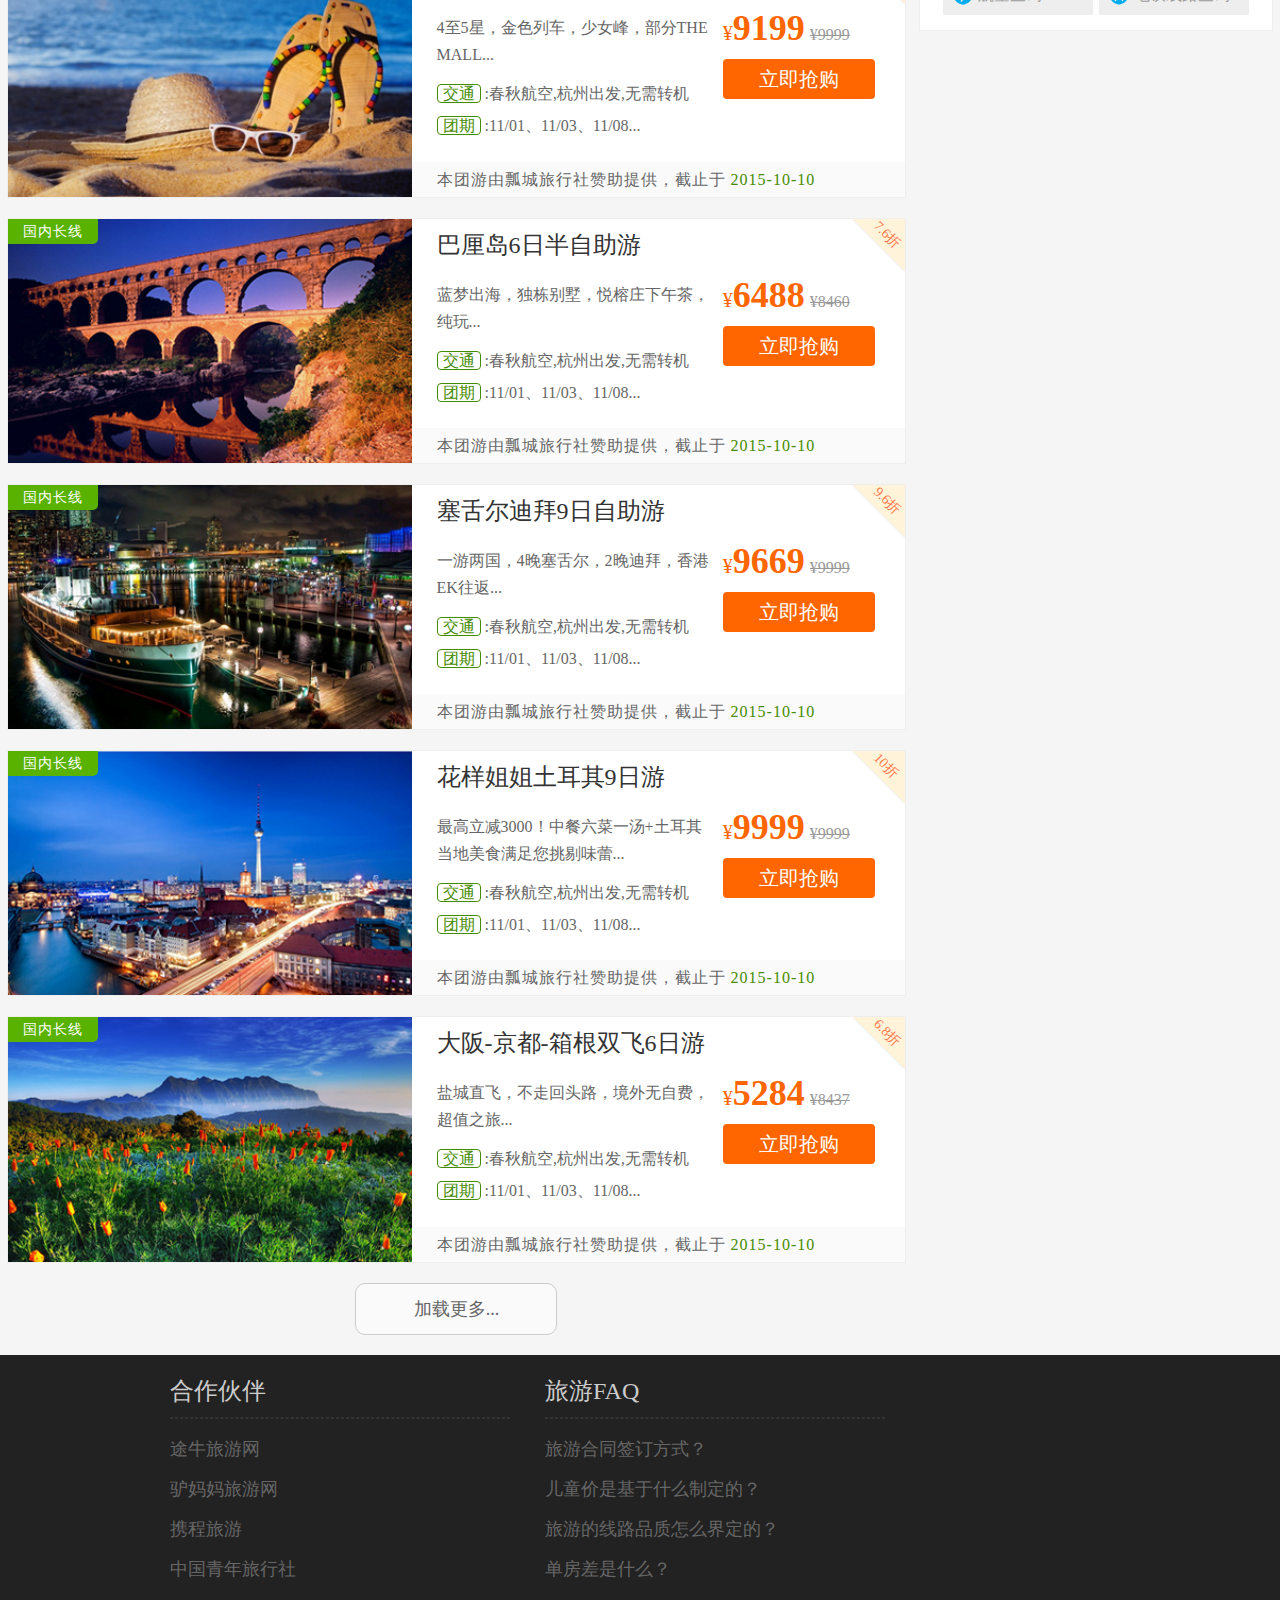
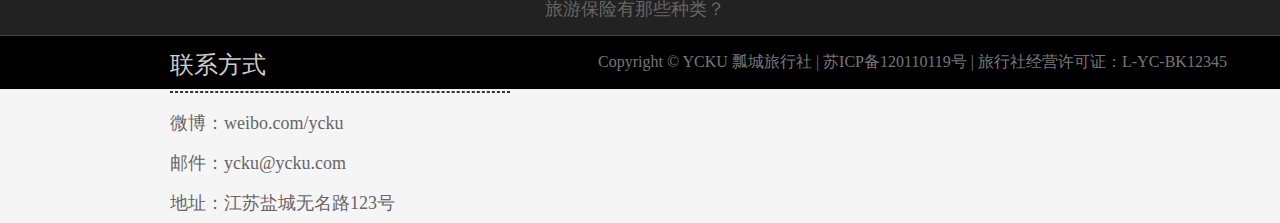
<file: travel/tour.html>
<!DOCTYPE html>
<html lang="en">
<head>
    <meta charset="UTF-8">
    <title>Title</title>
    <link type="text/css" rel="stylesheet" href="style.css">
</head>
<body>
<div id="header">
    <!--<div id="left">-->
    <div class="logo">瓢城</div>
    <div id="nav">
        <ul>
            <li><a href="index.html">首页</a></li>
            <li class="active"><a href="tour.html">旅游资讯</a></li>
            <li><a href="ticket.html">机票订购</a></li>
            <li><a href="scenery.html">风景欣赏</a></li>
            <li><a href="about.html">关于公司</a></li>
        </ul>
    </div>
    <!--</div>-->
</div>

<div id="banner">
    <img src="images/headline2.jpg" alt="">
    <div id="bz">
        <h2>旅游资讯</h2>
        <h3>介绍各种最新旅游信息、资讯要闻、景点攻略等</h3>
    </div>
</div>

<div id="container">

    <div id="information">
        <div class="limit clearfix">
            <ul>
                <li class="limit1 s clearfix"><p>限时特价</p></li>
                <li class="limit1 clearfix">热门推荐</li>
            </ul>
            <!--<p class="limit1 clearfix">限时特价</p>
            <p class="limit1 clearfix">热门推荐</p>-->
            <ul>
                <li class="limit2 clearfix">价格</li>
                <li class="limit2 clearfix">折扣</li>
                <li class="limit2 clearfix">推荐</li>
            </ul>
            <!--<p class="limit2 clearfix">推荐</p>
            <p class="limit2 clearfix">折扣</p>
            <p class="limit2 clearfix">价格</p>-->
        </div>
        <!--<h2 class="inf">旅游资讯</h2>-->
        <div class="information clearfix">
            <img src="images/tour1.jpg" alt="曼谷-芭提雅6日游">
            <div class="information1">
                <div class="fs1">
                    <h2>曼谷-芭提雅6日游</h2>
                    <h3>包团特惠，超丰富景点，升级1晚国五，无自费，赠送600元成人券...</h3>
                </div>
                <div class="fs2">
                    <ol>
                        <li>
                            <mark>交通</mark>
                            :春秋航空,杭州出发,无需转机
                        </li>
                        <li>
                            <mark>团期</mark>
                            :11/01、11/03、11/08...
                        </li>
                    </ol>
                </div>
                <div class="buy">
                    <div class="price">¥<strong>2864</strong> <s>¥3980</s></div>
                    <div class="purchase"><a href="#">立即抢购</a></div>
                </div>
                <div class="type">国内长线</div>
                <div class="disc"><span>4.7折</span></div>
                <div class="fs3">本团游由瓢城旅行社赞助提供，截止于
                    <time>2015-10-10</time>
                </div>
            </div>
        </div>
        <div class="information clearfix">
            <img src="images/tour2.jpg" alt="曼谷-芭提雅6日游">
            <div class="information1">
                <div class="fs1">
                    <h2>马尔代夫6日自助游</h2>
                    <h3>双鱼岛Olhuveli4晚，上海出发，机+酒 包含:早晚餐+快艇...</h3>
                </div>
                <div class="fs2">
                    <ol>
                        <li>
                            <mark>交通</mark>
                            :春秋航空,杭州出发,无需转机
                        </li>
                        <li>
                            <mark>团期</mark>
                            :11/01、11/03、11/08...
                        </li>
                    </ol>
                </div>
                <div class="buy">
                    <div class="price">¥<strong>8039</strong> <s>¥9980</s></div>
                    <div class="purchase"><a href="#">立即抢购</a></div>
                </div>
                <div class="type">国内长线</div>
                <div class="disc"><span>7.7折</span></div>
                <div class="fs3">本团游由瓢城旅行社赞助提供，截止于
                    <time>2015-10-10</time>
                </div>
            </div>
        </div>
        <div class="information clearfix">
            <img src="images/tour3.jpg" alt="曼谷-芭提雅6日游">
            <div class="information1">
                <div class="fs1">
                    <h2>海南双飞5日游</h2>
                    <h3>含盐城接送，全程挂牌四星酒店，一价全含，零自费“自费项目”免费送...</h3>
                </div>
                <div class="fs2">
                    <ol>
                        <li>
                            <mark>交通</mark>
                            :春秋航空,杭州出发,无需转机
                        </li>
                        <li>
                            <mark>团期</mark>
                            :11/01、11/03、11/08...
                        </li>
                    </ol>
                </div>
                <div class="buy">
                    <div class="price">¥<strong>2709</strong> <s>¥3280</s></div>
                    <div class="purchase"><a href="#">立即抢购</a></div>
                </div>
                <div class="type">国内长线</div>
                <div class="disc"><span>6.5折</span></div>
                <div class="fs3">本团游由瓢城旅行社赞助提供，截止于
                    <time>2015-10-10</time>
                </div>
            </div>
        </div>
        <div class="information clearfix">
            <img src="images/tour4.jpg" alt="曼谷-芭提雅6日游">
            <div class="information1">
                <div class="fs1">
                    <h2>富山-大阪-东京8日游</h2>
                    <h3>暑期亲子，2天自由，无导游安排自费项目，全程不强迫购物...</h3>
                </div>
                <div class="fs2">
                    <ol>
                        <li>
                            <mark>交通</mark>
                            :春秋航空,杭州出发,无需转机
                        </li>
                        <li>
                            <mark>团期</mark>
                            :11/01、11/03、11/08...
                        </li>
                    </ol>
                </div>
                <div class="buy">
                    <div class="price">¥<strong>9499</strong> <s>¥9999</s></div>
                    <div class="purchase"><a href="#">立即抢购</a></div>
                </div>
                <div class="type">国内长线</div>
                <div class="disc"><span>8.8折</span></div>
                <div class="fs3">本团游由瓢城旅行社赞助提供，截止于
                    <time>2015-10-10</time>
                </div>
            </div>
        </div>
        <div class="information clearfix">
            <img src="images/tour5.jpg" alt="曼谷-芭提雅6日游">
            <div class="information1">
                <div class="fs1">
                    <h2>法瑞意德12日游</h2>
                    <h3>4至5星，金色列车，少女峰，部分THE MALL...</h3>
                </div>
                <div class="fs2">
                    <ol>
                        <li>
                            <mark>交通</mark>
                            :春秋航空,杭州出发,无需转机
                        </li>
                        <li>
                            <mark>团期</mark>
                            :11/01、11/03、11/08...
                        </li>
                    </ol>
                </div>
                <div class="buy">
                    <div class="price">¥<strong>9199</strong> <s>¥9999</s></div>
                    <div class="purchase"><a href="#">立即抢购</a></div>
                </div>
                <div class="type">国内长线</div>
                <div class="disc"><span>9.2折</span></div>
                <div class="fs3">本团游由瓢城旅行社赞助提供，截止于
                    <time>2015-10-10</time>
                </div>
            </div>
        </div>
        <div class="information clearfix">
            <img src="images/tour6.jpg" alt="曼谷-芭提雅6日游">
            <div class="information1">
                <div class="fs1">
                    <h2>巴厘岛6日半自助游</h2>
                    <h3>蓝梦出海，独栋别墅，悦榕庄下午茶，纯玩...</h3>
                </div>
                <div class="fs2">
                    <ol>
                        <li>
                            <mark>交通</mark>
                            :春秋航空,杭州出发,无需转机
                        </li>
                        <li>
                            <mark>团期</mark>
                            :11/01、11/03、11/08...
                        </li>
                    </ol>
                </div>
                <div class="buy">
                    <div class="price">¥<strong>6488</strong> <s>¥8460</s></div>
                    <div class="purchase"><a href="#">立即抢购</a></div>
                </div>
                <div class="type">国内长线</div>
                <div class="disc"><span>7.6折</span></div>
                <div class="fs3">本团游由瓢城旅行社赞助提供，截止于
                    <time>2015-10-10</time>
                </div>
            </div>
        </div>
        <div class="information clearfix">
            <img src="images/tour7.jpg" alt="曼谷-芭提雅6日游">
            <div class="information1">
                <div class="fs1">
                    <h2>塞舌尔迪拜9日自助游</h2>
                    <h3>一游两国，4晚塞舌尔，2晚迪拜，香港EK往返...</h3>
                </div>
                <div class="fs2">
                    <ol>
                        <li>
                            <mark>交通</mark>
                            :春秋航空,杭州出发,无需转机
                        </li>
                        <li>
                            <mark>团期</mark>
                            :11/01、11/03、11/08...
                        </li>
                    </ol>
                </div>
                <div class="buy">
                    <div class="price">¥<strong>9669</strong> <s>¥9999</s></div>
                    <div class="purchase"><a href="#">立即抢购</a></div>
                </div>
                <div class="type">国内长线</div>
                <div class="disc"><span>9.6折</span></div>
                <div class="fs3">本团游由瓢城旅行社赞助提供，截止于
                    <time>2015-10-10</time>
                </div>
            </div>
        </div>
        <div class="information clearfix">
            <img src="images/tour8.jpg" alt="曼谷-芭提雅6日游">
            <div class="information1">
                <div class="fs1">
                    <h2>花样姐姐土耳其9日游</h2>
                    <h3>最高立减3000！中餐六菜一汤+土耳其当地美食满足您挑剔味蕾...</h3>
                </div>
                <div class="fs2">
                    <ol>
                        <li>
                            <mark>交通</mark>
                            :春秋航空,杭州出发,无需转机
                        </li>
                        <li>
                            <mark>团期</mark>
                            :11/01、11/03、11/08...
                        </li>
                    </ol>
                </div>
                <div class="buy">
                    <div class="price">¥<strong>9999</strong> <s>¥9999</s></div>
                    <div class="purchase"><a href="#">立即抢购</a></div>
                </div>
                <div class="type">国内长线</div>
                <div class="disc"><span>10折</span></div>
                <div class="fs3">本团游由瓢城旅行社赞助提供，截止于
                    <time>2015-10-10</time>
                </div>
            </div>
        </div>
        <div class="information clearfix">
            <img src="images/tour9.jpg" alt="曼谷-芭提雅6日游">
            <div class="information1">
                <div class="fs1">
                    <h2>大阪-京都-箱根双飞6日游</h2>
                    <h3>盐城直飞，不走回头路，境外无自费，超值之旅...</h3>
                </div>
                <div class="fs2">
                    <ol>
                        <li>
                            <mark>交通</mark>
                            :春秋航空,杭州出发,无需转机
                        </li>
                        <li>
                            <mark>团期</mark>
                            :11/01、11/03、11/08...
                        </li>
                    </ol>
                </div>
                <div class="buy">
                    <div class="price">¥<strong>5284</strong> <s>¥8437</s></div>
                    <div class="purchase"><a href="#">立即抢购</a></div>
                </div>
                <div class="type">国内长线</div>
                <div class="disc"><span>6.8折</span></div>
                <div class="fs3">本团游由瓢城旅行社赞助提供，截止于
                    <time>2015-10-10</time>
                </div>
            </div>
        </div>
        <div style="clear: both;text-align: center">
            <div class="n">加载更多...</div>
        </div>

    </div>


    <div id="sidebar">
        <div class="recommend">
            <h2>景点推荐</h2>
            <ul>
                <li><a href="#">曼谷(12)</a></li>
                <li><a href="#">东京(5)</a></li>
                <li><a href="#">西双版纳(8)</a></li>
                <li><a href="#">漓江(16)</a></li>
                <li><a href="#">呼伦贝尔(4)</a></li>
                <li><a href="#">首尔(9)</a></li>
                <li><a href="#">巴厘岛(15)</a></li>
                <li><a href="#">土耳其(22)</a></li>
                <li><a href="#">夏威夷(5)</a></li>
                <li><a href="#">巴厘岛(11)</a></li>
                <li><a href="#">毛里求斯(7)</a></li>
                <li><a href="#">吉普岛(4)</a></li>
                <li><a href="#">希腊(18)</a></li>
                <li><a href="#">法瑞意(8)</a></li>
                <li><a href="#">马尔代夫(9)</a></li>
                <li><a href="#">新西兰(16)</a></li>
                <li><a href="#">埃及(11)</a></li>
                <li><a href="#">迪拜(14)</a></li>
                <li><a href="#">斯里兰卡(7)</a></li>
                <li><a href="#">麦哈顿(3)</a></li>
                <li><a href="#">大阪(15)</a></li>
            </ul>
        </div>
        <div class="hot">
            <h2>热卖旅游</h2>
            <div class="show">
                <div class="show1">
                    <img src="images/hot1.jpg" alt="曼谷-芭提雅6日游">
                    <div class="show2">曼谷-芭提雅6日游</div>
                </div>
                <div class="show1">
                    <img src="images/hot2.jpg" alt="马尔代夫双鱼6日游">
                    <div class="show2">马尔代夫双鱼6日游</div>
                </div>
                <div class="show1">
                    <img src="images/hot3.jpg" alt="海南双飞5日游">
                    <div class="show2">海南双飞5日游</div>
                </div>
                <div class="show1">
                    <img src="images/hot4.jpg" alt="富山大阪东京8日游">
                    <div class="show2">富山大阪东京8日游</div>
                </div>
                <div class="show1">
                    <img src="images/hot5.jpg" alt="法瑞意德12日游">
                    <div class="show2">法瑞意德12日游</div>
                </div>
                <div class="show1">
                    <img src="images/hot6.jpg" alt="巴厘岛6日半游">
                    <div class="show2">巴厘岛6日半游</div>
                </div>
                <div class="show1">
                    <img src="images/hot7.jpg" alt="塞舌尔迪拜9日游">
                    <div class="show2">塞舌尔迪拜9日游</div>
                </div>
                <div class="show1">
                    <img src="images/hot8.jpg" alt="花样土耳其10日游">
                    <div class="show2">花样土耳其10日游</div>
                </div>
            </div>
        </div>
        <div class="treasure">
            <h2>旅游百宝箱</h2>
            <div class="box">
                <a href="#" class="t1">天气预报</a>
                <a href="#" class="t2">火车票查询</a>
                <a href="#" class="t3">航空查询</a>
                <a href="#" class="t4">地铁线路查询</a>
            </div>
        </div>
    </div>
</div>


<div id="footer">
    <div class="footer-top">
        <div class="f footer-left">
            <h2>合作伙伴</h2>
            <hr>
            <ul>
                <li>途牛旅游网</li>
                <li>驴妈妈旅游网</li>
                <li>携程旅游</li>
                <li>中国青年旅行社</li>
            </ul>
        </div>
        <div class="f footer-center">
            <h2>旅游FAQ</h2>
            <hr>
            <ul>
                <li>旅游合同签订方式？</li>
                <li>儿童价是基于什么制定的？</li>
                <li>旅游的线路品质怎么界定的？</li>
                <li>单房差是什么？</li>
                <li>旅游保险有那些种类？</li>
            </ul>
        </div>
        <div class="f footer-right">
            <h2>联系方式</h2>
            <hr>
            <ul>
                <li>微博：weibo.com/ycku</li>
                <li>邮件：ycku@ycku.com</li>
                <li>地址：江苏盐城无名路123号</li>
            </ul>
        </div>
    </div>
    <div class="footer-bottom">
        Copyright © YCKU 瓢城旅行社 | 苏ICP备120110119号
        <span class="sm-hidden">| 旅行社经营许可证：L-YC-BK12345</span>
    </div>
</div>
</body>
</html>
</file>
<file: travel/style.css>
*{
    padding: 0;
    margin: 0;
}
a{
    text-decoration: none;
}
body {
    background-color: #f5f5f5;
}
#header{
    width: 100%;
    height: 70px;
    background-color: #333333;
    box-shadow: 0 1px 10px rgba(0,0,0,0.3);
    position: fixed;
    top: 0;
    z-index: 9999;
}
/*#left{*/
    /*width: 1266px;*/
    /*height: 70px;*/
/*}*/
.logo{
    width: 30%;
    height: 70px;
    background: url("images/logo.png") no-repeat;
    float: left;
    font-size: 2em;
    /*-webkit-margin-before: 0em;*/
    /*-webkit-margin-after: 0em;*/
    -webkit-margin-start: 4.8em;
    -webkit-margin-end: 0px;
    font-weight: bold;
    text-indent: -9999px;
}
#nav{
    width: 55%;
    height: 70px;
    line-height: 70px;
    float: right;
    color: #eeeeee;
}
#nav ul{
    list-style-type: none;
    color: #eeeeee;
}
#nav li{
    width: 15%;
    text-align: center;
    float: left;
    color: #eeeeee;
}
#nav li a{
    display: block;
    height: 70px;
    color: #eeeeee;
}
/*li a:link{*/
    /*color: #eeeeee;*/
/*}*/
#nav li a:visited,a:active{
    color: #eeeeee;
    background-color: #000000;
}
#nav .active a{
    background-color: #000000;
}
#nav li a:hover{
    height: 70px;
    background-color: #000000;
    text-decoration: none;
}

#search{
    max-width: 1923px;
    padding: 70px 0 0 0;
    position: relative;
}
#search img{
    box-sizing: border-box;
    display: block;
    max-width: 100%;
}
#search .center {
    width: 40%;
    height: 60px;
    background-color: #000;
    position: absolute;
    top: 50%;
    left: 50%;
    margin: -10px 0 0 -20%;
    /*opacity: 0.6;*/
    border-radius: 10px;
}

/*#search #center{
    opacity: 1;
    background-color: transparent;
    padding: 3px 3px 0 3px;
}*/

#search .search {
    position: absolute;
    top: 50%;
    left: 50%;
    margin: -7px 0 0 -19.7%;
    width: 28%;
    height: 52px;
    background-color: #eee;
    color: #666;
    border: 1px solid #666;
    border-radius: 10px;
    font-size: 24px;
    padding: 0 10px;
    display: block;
    float: left;
}
#search .button {
    position: absolute;
    top: 50%;
    left: 50%;
    margin: -7px 0 0 153px;
    width: 10%;
    height: 54px;
    background-color: #eee;
    color: #666;
    border: 1px solid #333;
    border-left-width: 3px;
    border-radius: 10px;
    font-size: 24px;
    font-weight: bold;
    display: block;
    float: right;
    cursor: pointer;
}

#tour #tour-top{
    text-align: center;
}
#tour {
    max-width: 1266px;
    margin: 30px auto;
    text-align: center;
}
#tour #tour-top {
    text-align: center;
}
#tour #tour-top h2 {
    margin: 10px 0;
    font-size: 45px;
    letter-spacing: 2px;
    color: #666;
}
#tour #tour-top p {
    color: #666;
    margin: 10px;
}

#tour .tour-bottom{
    width: 31%;
    border: 1px solid #ddd;
    float: left;
    /*display: block;*/
    padding: 4px;
    margin: 15px 0.4%;
    text-align: left;
    position: relative;
    border-radius: 4px;
}
#tour .tour-bottom img {
    vertical-align: middle;
}

#tour .tour-bottom .in {
    color: #777;
    font-size: 14px;
    padding: 7px 0 0 0;
    letter-spacing: 1px;
    line-height: 1.5;
}

/*
#tour .tour-bottom {
    height: 40px;
    overflow: hidden;
}*/

#tour .tour-bottom .title1 {
    color: #333333;
    font-weight: normal;
}


#tour .tour-bottom .f1 {
    padding: 5px 0 0 0;
}
#tour .tour-bottom .price {
    font-size: 14px;
    color: #f60;
}
#tour .tour-bottom .price strong {
    font-size: 20px;
    letter-spacing: 1px;
}
#tour .tour-bottom .sat {
    color: #999;
    font-size: 13px;
    font-style: normal;
    float: right;
    position: relative;
    right: 5px;
    top: 5px;
}
#tour .tour-bottom .f2 {
    position: absolute;
    width: 90px;
    height: 25px;
    line-height: 25px;
    text-align: center;
    background-color: #59b200;
    font-size: 14px;
    color: #fff;
    top: 4px;
    left: 4px;
    border-bottom-right-radius: 5px;
}


/*最下边*/
#footer {
    background-color: #222;
    clear:both;
    position: relative;
    top: 20px;
}
#footer .footer-top {
    height: 280px;
    max-width: 1266px;
    text-align: center;
    margin-left: 170px;
}
#footer .f {
    width: 375px;
    color: #ccc;
    text-align: left;
    float:left;
    /*padding-left: 44px;*/

}
#footer .footer-bottom {
    background-color: #000;
    padding: 16px 0;
    color: #777;
    border-top: 1px solid #444;
    text-align: center;
}
#footer h2 {
    font-weight: normal;
    padding: 20px 0 0 0;
    font-size: 24px;
}
#footer hr {
    width: 90%;
    border: 1px dashed #333;
    margin-top: 10px;
    margin-bottom: 10px;
}
#footer ul {
    list-style-type: none;
    font-size: 18px;
    line-height: 40px;
    color: #666;
}






/*第2~5界面中间*/
#banner {
    max-width: 1920px;
    margin: 0 auto;
    padding: 70px 0 0 0;
    position: relative;
}

#banner #bz {
    position: absolute;
    top: 45%;
    left: 18%;
}
#banner h2 {
    color: #eee;
    font-size: 45px;
    letter-spacing: 1px;
}
#banner h3 {
    color: #eee;
    letter-spacing: 1px;
    font-size: 26px;
}

#banner img{
    max-width: 100%;
    box-sizing: border-box;
}




/*第2~5界面中间右侧*/

#container{
    max-width: 1266px;
    margin: 30px auto;
}
#container #sidebar {
    width: 28%;
    float: right;
}
#container #sidebar h2{
    color: #666666;
    background-color: #fafafa;
    font-size: 20px;
    height: 40px;
    line-height: 40px;
    font-weight: normal;
    letter-spacing: 1px;
    text-indent: 8px;
    border-bottom: 1px solid #eee;
    text-align: left;
}
#container #sidebar .recommend {
    border: 1px solid #eee;
    margin-bottom: 10px;
    background-color: #fff;
}
#container #sidebar ul{
    list-style-type: none;
    text-align: center;
    padding: 12px 0;
}
#container #sidebar li{
    background-color: #eee;
    text-align: left;
    width: 100px;
    height: 35px;
    line-height: 35px;
    text-indent: 8px;
    margin:2px 0;
    display: inline-block;

}
#container #sidebar ul a{
    color: #999999;

}

#container #sidebar ul a:hover{
    color: #FFFFFF;
    background-color: #458B00;
    display:block;
}
#container #sidebar .hot {
    /*display: inline-block;*/
    border: 1px solid #eee;
    margin-bottom: 10px;
    text-align: center;
    background-color: #fff;
}
#container #sidebar .show {
    padding: 10px 0;
}
#container .hot .show1 {
    /*display: block;*/
    display: inline-block;
    color: #666;
    padding: 6px;
}
#container #sidebar .treasure {
    background-color: #fff;
    border: 1px solid #eee;
    margin-bottom: 10px;

}
#container #sidebar .box {
    text-align: center;
    padding: 12px 0;
}
#container #sidebar .box a {
    /*display: block;*/
    display: inline-block;
    background-color: #eee;
    text-align: left;
    width: 150px;
    height: 40px;
    line-height: 40px;
    text-indent: 35px;
    margin:3px 1px;
    color: #999;
}
#container .t1{
    background: url(images/trea1.png) no-repeat 10px center;
    color: #EEE;
}
#container .t2{
    background: url(images/trea2.png) no-repeat 10px center;
    color: #EEE;
}
#container .t3{
    background: url(images/trea3.png) no-repeat 10px center;
    color: #EEE;
}
#container .t4{
    background: url(images/trea4.png) no-repeat 10px center;
    color: #EEE;
}




/*第五个关于我们中间不同*/
#container .about {
    width: 71%;
    float: left;
}
#container .about h2 {
    height: 40px;
    line-height: 40px;
    font-size: 30px;
    font-weight: normal;
    border-bottom: 1px dashed #999;
    padding: 0 0 15px 0;
    color: #666666;
}
#container .about1 p {
    color: #666666;
    line-height: 40px;
    margin: 20px 0;
    font-size: 20px;
}
#container .about2 h2{
    margin-top: 56px;
    margin-bottom: 37px;
}
#container .about2 p{
    /*float: left;*/
    font-size: 20px;
    color: #666;
    margin: 20px 0;
    line-height: 14px;
    list-style-type: none;
}






/*第四个风景欣赏中间不同*/
#scenery .enjoy {
    border: 1px solid #ddd;
    padding: 4px;
    border-radius: 4px;
    width: 48%;
    margin: 15px 5px 15px 0;
    text-align: left;
    float: left;
}
#scenery .enjoy1 {
    text-align: center;
    padding: 5px 0;
    font-size: 20px;
    color: #666;

}
#scenery img{
    /*box-sizing: border-box;*/
    /*display: block;*/
    max-width: 100%;
    /*vertical-align: middle;*/
}
#scenery {
    width: 71%;
    float: left;
    /*display: block;*/
    text-align: left;
    position: relative;
    border-radius: 4px;
}

#scenery  h2 {
    height: 40px;
    line-height: 40px;
    font-size: 30px;
    font-weight: normal;
    border-bottom: 1px dashed #999;
    padding: 0 0 15px 0;
    color: #666666;
}
.n{
    display: inline-block;
    width: 200px;
    height: 50px;
    line-height: 50px;
    text-align: center;
    border: 1px solid #ccc;
    border-radius: 10px;
    font-size: 18px;
    margin: 0 auto;
    cursor: pointer;
    background-color: #fafafa;
    color: #666666;
}






/*第三个机票订购中间不同*/
#container #ticket h2 {
    height: 40px;
    line-height: 40px;
    font-size: 30px;
    font-weight: normal;
    border-bottom: 1px dashed #999;
    padding: 0 0 15px 0;
    color: #666666;
}

#container #ticket{
    color: #666666;
}
#ticket {
    width: 71%;
    float: left;
    display: block;
    text-align: left;
    position: relative;
    border-radius: 4px;
}

#container #ticket .type {
    font-size: 20px;
    margin: 20px 0 10px 0;
}
#container #ticket .type mark {
    color: #fff;
    background-color: #458B00;
    padding: 5px 8px;
    border-radius: 4px;
    margin: 0 10px 0 16px;
}
#container #ticket .form {
    font-size: 20px;
    border: none;
}
#container #ticket .form p {
    line-height: 3;
}
#container #ticket .form input {
    width: 250px;
    height: 30px;
    border: 1px solid #ccc;
    background-color: #fff;
    border-radius: 4px;
    padding: 5px;
    font-size: 18px;
    color: #666;
    margin: 0 0 0 16px;
}
#container #ticket .city {
    width: 43%;
    display: inline-block;
}
#container #ticket .date {
    width: 43%;
    display: inline-block;
}
#container #ticket .button {
    width: 9%;
    display: inline-block;
}
#container #ticket .submit {
    display: inline-block;
    width: 90px;
    height: 90px;
    line-height: 90px;
    border-radius: 4px;
    background-color: #f60;
    color: #fff;
    font-size: 20px;
    text-align: center;
    border: none;
    cursor: pointer;
    position: relative;
    top: -28px;
}
#container #ticket .new h2{
    margin-top: 48px;
}

#container #ticket .new {
    /*margin: 20px 0 0 0;*/
    font-size: 20px;
}

#container #ticket .new ul{
    list-style-type: none;
}
#container #ticket .new ul li{
    float: left;
    padding: 2px 10px;
    margin: 27px 0;
}

#container #ticket .new li:nth-child(2){
    background-color: #458B00;
    border-radius: 4px;
    color: #fff;

}


#container #ticket table {
    width: 100%;
    margin: 20px 0 0 0;
    border: 1px solid #dddddd;
    border-bottom: none;
}
#container #ticket table tr:nth-child(2n) {
    background-color: #fafafa;
}
#container #ticket table tr:hover {
    background-color: #eee;
}
#container #ticket table th {
    padding-left: 44px;
    height: 50px;
    line-height: 50px;
    border-bottom: 1px solid #ddd;
    font-weight:bold;
}
#container #ticket table td {
    height: 50px;
    line-height: 50px;
    text-align: center;
    border-bottom: 1px solid #ddd;
}

#container #ticket .price {
    color: #ff6600;
}
#container #ticket .more2 {
    text-align: center;
    font-size: 18px;
    margin: 0 auto;
    cursor: pointer;
    display: block;
    color: #666;
}
#container #ticket .reserve {
    display: inline-block;
    width: 80px;
    height: 35px;
    line-height: 35px;
    border-radius: 4px;
    background-color: #f60;
    color: #fff;
    font-size: 20px;
    text-align: center;
}






/*第二个旅游资讯中间不同*/
/*.inf{*/
    /*width: 71%;*/
    /*height: 40px;*/
    /*line-height: 40px;*/
    /*font-size: 30px;*/
    /*font-weight: normal;*/
    /*border-bottom: 1px dashed #999;*/
    /*padding: 0 0 15px 0;*/
    /*color: #666666;*/
/*}*/

#information{
    width: 71%;
    float: left;
}

.clearfix{
    zoom:1;
}

.clearfix::after{
    content:"";
    display:block;
    clear: both;
}


.information{
    /*zoom:1; !* IE7以下 hasLayout *!*/
    position: relative;
    border: 1px solid #eee;
    margin-bottom: 20px;
    background-color: #fff;
}
/* gtIE7 */
/*.information::after{*/
    /*content:"";*/
    /*display: block;*/
    /*clear: both;*/
/*}*/
#information .limit{
    background: #eeeeee;
    width: 100%;
    height: 45px;
    margin-bottom: 20px;

}
#information .limit1{
    float: left;
    color: #666666;
    list-style-type: none;
    margin:0 15px;
    margin-top: 11px;
}
#information .s{
    background-color: #f5f5f5;
    height: 33px;
    width: 105px;
    border-top:2px solid #458B00;
    border-left:1px solid #eeeeee;
    margin-top: 0;
    margin-left: 0;
    padding-left: 45px;
    padding-top: 10px;
    /*padding: 16px 44px 14px 45px;*/
}
#information .limit2{
    float:right;
    color: #666666;
    list-style-type: none;
    margin:11px 12px 0;
    /*margin-top: 11px;*/
}
#information .limit li:nth-child(3){
    background-color: #458B00;
    height: 20px;
    width: 36px;
    padding: 2px 8px;
    color: #fff;
}
/*#information .limit li:nth-child(2){*/
    /*background-color: #458B00;*/
    /*border-radius: 4px;*/
    /*color: #fff;*/
/*}*/

/*#information .limit2 mark {
    color: #fff;
    background-color: #458B00;
    padding: 5px 8px;
    margin: 0 10px 0 16px;
}*/
.information img {
    width: 45%;
    float: left;
}
.information .information1 {
    width: 55%;
    float: left;
}
.information .fs1 {
    width: 300px;
}
.information h2 {
    font-size: 24px;
    font-weight: normal;
    padding: 10px 0 10px 25px;
    color: #333;
    border: none;
}
.information h3 {
    font-size: 16px;
    padding: 10px 0 10px 25px;
    line-height: 27px;
    font-weight: normal;
    color: #666;
}
.information ol {
    /*display: inline-block;*/
    display: block;
    padding: 0 0 0 25px;
    color: #666;
    line-height: 2;
    list-style-type: none;
    float: left;
}
.information mark {
    padding: 0 5px;
    border-radius: 4px;
    color: #458B00;
    border: 1px solid #458B00;
    background-color: #fff;
}
.information .buy {
    position: absolute;
    top: 55px;
    right: 30px;
}
.information s {
    font-size: 16px;
    color: #999;
}
.information .price {
    font-size: 20px;
    color: #f60;
}
.information strong {
    font-size: 36px;
}
.information .purchase {
    margin: 10px 0 0 0;
}
.information .purchase a {
    display: inline-block;
    width: 152px;
    height: 40px;
    line-height: 40px;
    border-radius: 4px;
    background-color: #f60;
    color: #fff;
    font-size: 20px;
    text-align: center;
}
.information .type {
    width: 90px;
    height: 25px;
    line-height: 25px;
    text-align: center;
    border-bottom-right-radius: 5px;
    background-color: #59b200;
    font-size: 14px;
    color: #fff;
    letter-spacing: 1px;
    position: absolute;
    top: 0;
    left: 0;
}
.information .disc {
    width: 52px;
    height: 52px;
    background: url(images/disc.png) no-repeat;
    position: absolute;
    top: 0;
    right: 0;
}
.information .disc span {
    width: 52px;
    height: 52px;
    display: block;
    font-size: 14px;
    color: #ff7a4d;
    transform: rotate(45deg);
    text-indent: 7px;
    padding: 5px 0 0 0;
}
.information .fs3 {
    width: 55%;
    height: 35px;
    line-height: 35px;
    text-indent: 25px;
    color: #666;
    position: absolute;
    bottom: 0;
    background-color: #fafafa;
    letter-spacing: 1px;
}
.information time {
    color: #458B00;
}
</file>
<file: travel/sliderengine/amazingslider-1.css>
/* blue button large */
.as-btn-blue-large {
  	display: inline-block;
  	border: none;
  	-webkit-box-sizing: border-box;
  	-moz-box-sizing: border-box;
  	box-sizing: border-box;
  	margin: 0;
  	background: #009cde;
  	font-family: "Lucida Sans Unicode","Lucida Grande",sans-serif,Arial;
  	color: #fff;
  	cursor: pointer;
  	text-align: center;
  	text-decoration: none;
  	text-shadow: none;
  	text-transform: none;
  	white-space: nowrap;
  	-webkit-font-smoothing: antialiased;
	padding: 10px 16px;
	font-size: 24px;
	font-weight: 300;
  	-webkit-border-radius: 4px;
  	-moz-border-radius: 4px;
  	border-radius: 4px;
}

.as-btn-blue-large:hover {
  	color: #fff;
  	background: #0285d2;
}

.as-btn-blue-large:focus {
  	outline: 0;
}

/* blue button medium */
.as-btn-blue-medium {
  	display: inline-block;
  	border: none;
  	-webkit-box-sizing: border-box;
  	-moz-box-sizing: border-box;
  	box-sizing: border-box;
  	margin: 0;
  	background: #009cde;
  	font-family: "Lucida Sans Unicode","Lucida Grande",sans-serif,Arial;
  	color: #fff;
  	cursor: pointer;
  	text-align: center;
  	text-decoration: none;
  	text-shadow: none;
  	text-transform: none;
  	white-space: nowrap;
  	-webkit-font-smoothing: antialiased;
	padding: 6px 12px;
	font-size: 14px;
	font-weight: normal;
  	-webkit-border-radius: 2px;
  	-moz-border-radius: 2px;
  	border-radius: 2px;
}

.as-btn-blue-medium:hover {
  	color: #fff;
  	background: #0285d2;
}

.as-btn-blue-medium:focus {
  	outline: 0;
}

/* blue button small */
.as-btn-blue-small {
  	display: inline-block;
  	border: none;
  	-webkit-box-sizing: border-box;
  	-moz-box-sizing: border-box;
  	box-sizing: border-box;
  	margin: 0;
  	background: #009cde;
  	font-family: "Lucida Sans Unicode","Lucida Grande",sans-serif,Arial;
  	color: #fff;
  	cursor: pointer;
  	text-align: center;
  	text-decoration: none;
  	text-shadow: none;
  	text-transform: none;
  	white-space: nowrap;
  	-webkit-font-smoothing: antialiased;
	padding: 5px 10px;
	font-size: 12px;
	font-weight: normal;
  	-webkit-border-radius: 0px;
  	-moz-border-radius: 0px;
  	border-radius: 0px;
}

.as-btn-blue-small:hover {
  	color: #fff;
  	background: #0285d2;
}

.as-btn-blue-small:focus {
  	outline: 0;
}

/* blue border large */
.as-btn-blueborder-large {
  	display: inline-block;
  	border: 2px solid #009cde;
  	-webkit-box-sizing: border-box;
  	-moz-box-sizing: border-box;
  	box-sizing: border-box;
  	margin: 0;
  	background: transparent;
  	font-family: "Lucida Sans Unicode","Lucida Grande",sans-serif,Arial;
  	color: #009cde;
  	cursor: pointer;
  	text-align: center;
  	text-decoration: none;
  	text-shadow: none;
  	text-transform: none;
  	vertical-align: baseline;
  	white-space: nowrap;
  	-webkit-font-smoothing: antialiased;
	padding: 10px 16px;
	font-size: 24px;
	font-weight: 300;
  	-webkit-border-radius: 4px;
  	-moz-border-radius: 4px;
  	border-radius: 4px;
}

.as-btn-blueborder-large:hover {
  	color: #fff;
  	background: #009cde;
}

.as-btn-blueborder-large:focus {
  	outline: 0;
}

/* blue border medium */
.as-btn-blueborder-medium {
  	display: inline-block;
  	border: 2px solid #009cde;
  	-webkit-box-sizing: border-box;
  	-moz-box-sizing: border-box;
  	box-sizing: border-box;
  	margin: 0;
  	background: transparent;
  	font-family: "Lucida Sans Unicode","Lucida Grande",sans-serif,Arial;
  	color: #009cde;
  	cursor: pointer;
  	text-align: center;
  	text-decoration: none;
  	text-shadow: none;
  	text-transform: none;
  	vertical-align: baseline;
  	white-space: nowrap;
  	-webkit-font-smoothing: antialiased;
	padding: 6px 12px;
	font-size: 14px;
	font-weight: normal;
  	-webkit-border-radius: 2px;
  	-moz-border-radius: 2px;
  	border-radius: 2px;
}

.as-btn-blueborder-medium:hover {
  	color: #fff;
  	background: #009cde;
}

.as-btn-blueborder-medium:focus {
  	outline: 0;
}

/* blue border small */
.as-btn-blueborder-small {
  	display: inline-block;
  	border: 2px solid #009cde;
  	-webkit-box-sizing: border-box;
  	-moz-box-sizing: border-box;
  	box-sizing: border-box;
  	margin: 0;
  	background: transparent;
  	font-family: "Lucida Sans Unicode","Lucida Grande",sans-serif,Arial;
  	color: #009cde;
  	cursor: pointer;
  	text-align: center;
  	text-decoration: none;
  	text-shadow: none;
  	text-transform: none;
  	vertical-align: baseline;
  	white-space: nowrap;
  	-webkit-font-smoothing: antialiased;
	padding: 5px 10px;
	font-size: 12px;
	font-weight: normal;
  	-webkit-border-radius: 0px;
  	-moz-border-radius: 0px;
  	border-radius: 0px;
}

.as-btn-blueborder-small:hover {
  	color: #fff;
  	background: #009cde;
}

.as-btn-blueborder-small:focus {
  	outline: 0;
}

/* orange button large */
.as-btn-orange-large {
  	display: inline-block;
  	border: none;
  	-webkit-box-sizing: border-box;
  	-moz-box-sizing: border-box;
  	box-sizing: border-box;
  	margin: 0;
  	background: #f7a020;
  	font-family: "Lucida Sans Unicode","Lucida Grande",sans-serif,Arial;
  	color: #fff;
  	cursor: pointer;
  	text-align: center;
  	text-decoration: none;
  	text-shadow: none;
  	text-transform: none;
  	white-space: nowrap;
  	-webkit-font-smoothing: antialiased;
	padding: 10px 16px;
	font-size: 24px;
	font-weight: 300;
  	-webkit-border-radius: 4px;
  	-moz-border-radius: 4px;
  	border-radius: 4px;
}

.as-btn-orange-large:hover {
  	color: #fff;
  	background: #ffc030;
}

.as-btn-orange-large:focus {
  	outline: 0;
}

/* orange button medium */
.as-btn-orange-medium {
  	display: inline-block;
  	border: none;
  	-webkit-box-sizing: border-box;
  	-moz-box-sizing: border-box;
  	box-sizing: border-box;
  	margin: 0;
  	background: #f7a020;
  	font-family: "Lucida Sans Unicode","Lucida Grande",sans-serif,Arial;
  	color: #fff;
  	cursor: pointer;
  	text-align: center;
  	text-decoration: none;
  	text-shadow: none;
  	text-transform: none;
  	white-space: nowrap;
  	-webkit-font-smoothing: antialiased;
	padding: 6px 12px;
	font-size: 14px;
	font-weight: normal;
  	-webkit-border-radius: 2px;
  	-moz-border-radius: 2px;
  	border-radius: 2px;
}

.as-btn-orange-medium:hover {
  	color: #fff;
  	background: #ffc030;
}

.as-btn-orange-medium:focus {
  	outline: 0;
}

/* orange button small */
.as-btn-orange-small {
  	display: inline-block;
  	border: none;
  	-webkit-box-sizing: border-box;
  	-moz-box-sizing: border-box;
  	box-sizing: border-box;
  	margin: 0;
  	background: #f7a020;
  	font-family: "Lucida Sans Unicode","Lucida Grande",sans-serif,Arial;
  	color: #fff;
  	cursor: pointer;
  	text-align: center;
  	text-decoration: none;
  	text-shadow: none;
  	text-transform: none;
  	white-space: nowrap;
  	-webkit-font-smoothing: antialiased;
	padding: 5px 10px;
	font-size: 12px;
	font-weight: normal;
  	-webkit-border-radius: 0px;
  	-moz-border-radius: 0px;
  	border-radius: 0px;
}

.as-btn-orange-small:hover {
  	color: #fff;
  	background: #ffc030;
}

.as-btn-orange-small:focus {
  	outline: 0;
}

/* orange border large */
.as-btn-orangeborder-large {
  	display: inline-block;
  	border: 2px solid #f7a020;
  	-webkit-box-sizing: border-box;
  	-moz-box-sizing: border-box;
  	box-sizing: border-box;
  	margin: 0;
  	background: transparent;
  	font-family: "Lucida Sans Unicode","Lucida Grande",sans-serif,Arial;
  	color: #f7a020;
  	cursor: pointer;
  	text-align: center;
  	text-decoration: none;
  	text-shadow: none;
  	text-transform: none;
  	vertical-align: baseline;
  	white-space: nowrap;
  	-webkit-font-smoothing: antialiased;
	padding: 10px 16px;
	font-size: 24px;
	font-weight: 300;
  	-webkit-border-radius: 4px;
  	-moz-border-radius: 4px;
  	border-radius: 4px;
}

.as-btn-orangeborder-large:hover {
  	color: #fff;
  	background: #f7a020;
}

.as-btn-orangeborder-large:focus {
  	outline: 0;
}

/* orange border medium */
.as-btn-orangeborder-medium {
  	display: inline-block;
  	border: 2px solid #f7a020;
  	-webkit-box-sizing: border-box;
  	-moz-box-sizing: border-box;
  	box-sizing: border-box;
  	margin: 0;
  	background: transparent;
  	font-family: "Lucida Sans Unicode","Lucida Grande",sans-serif,Arial;
  	color: #f7a020;
  	cursor: pointer;
  	text-align: center;
  	text-decoration: none;
  	text-shadow: none;
  	text-transform: none;
  	vertical-align: baseline;
  	white-space: nowrap;
  	-webkit-font-smoothing: antialiased;
	padding: 6px 12px;
	font-size: 14px;
	font-weight: normal;
  	-webkit-border-radius: 2px;
  	-moz-border-radius: 2px;
  	border-radius: 2px;
}

.as-btn-orangeborder-medium:hover {
  	color: #fff;
  	background: #f7a020;
}

.as-btn-orangeborder-medium:focus {
  	outline: 0;
}

/* orange border small */
.as-btn-orangeborder-small {
  	display: inline-block;
  	border: 2px solid #f7a020;
  	-webkit-box-sizing: border-box;
  	-moz-box-sizing: border-box;
  	box-sizing: border-box;
  	margin: 0;
  	background: transparent;
  	font-family: "Lucida Sans Unicode","Lucida Grande",sans-serif,Arial;
  	color: #f7a020;
  	cursor: pointer;
  	text-align: center;
  	text-decoration: none;
  	text-shadow: none;
  	text-transform: none;
  	vertical-align: baseline;
  	white-space: nowrap;
  	-webkit-font-smoothing: antialiased;
	padding: 5px 10px;
	font-size: 12px;
	font-weight: normal;
  	-webkit-border-radius: 0px;
  	-moz-border-radius: 0px;
  	border-radius: 0px;
}

.as-btn-orangeborder-small:hover {
  	color: #fff;
  	background: #f7a020;
}

.as-btn-orangeborder-small:focus {
  	outline: 0;
}

/* white button large */
.as-btn-white-large {
  	display: inline-block;
  	border: none;
  	-webkit-box-sizing: border-box;
  	-moz-box-sizing: border-box;
  	box-sizing: border-box;
  	margin: 0;
  	background: #fff;
  	font-family: "Lucida Sans Unicode","Lucida Grande",sans-serif,Arial;
  	color: #444;
  	cursor: pointer;
  	text-align: center;
  	text-decoration: none;
  	text-shadow: none;
  	text-transform: none;
  	white-space: nowrap;
  	-webkit-font-smoothing: antialiased;
	padding: 10px 16px;
	font-size: 24px;
	font-weight: 300;
  	-webkit-border-radius: 4px;
  	-moz-border-radius: 4px;
  	border-radius: 4px;
}

.as-btn-white-large:hover {
  	color: #fff;
  	background: #444;
}

.as-btn-white-large:focus {
  	outline: 0;
}

/* white button medium */
.as-btn-white-medium {
  	display: inline-block;
  	border: none;
  	-webkit-box-sizing: border-box;
  	-moz-box-sizing: border-box;
  	box-sizing: border-box;
  	margin: 0;
  	background: #fff;
  	font-family: "Lucida Sans Unicode","Lucida Grande",sans-serif,Arial;
  	color: #444;
  	cursor: pointer;
  	text-align: center;
  	text-decoration: none;
  	text-shadow: none;
  	text-transform: none;
  	white-space: nowrap;
  	-webkit-font-smoothing: antialiased;
	padding: 6px 12px;
	font-size: 14px;
	font-weight: normal;
  	-webkit-border-radius: 2px;
  	-moz-border-radius: 2px;
  	border-radius: 2px;
}

.as-btn-white-medium:hover {
  	color: #fff;
  	background: #444;
}

.as-btn-white-medium:focus {
  	outline: 0;
}

/* white button small */
.as-btn-white-small {
  	display: inline-block;
  	border: none;
  	-webkit-box-sizing: border-box;
  	-moz-box-sizing: border-box;
  	box-sizing: border-box;
  	margin: 0;
  	background: #fff;
  	font-family: "Lucida Sans Unicode","Lucida Grande",sans-serif,Arial;
  	color: #444;
  	cursor: pointer;
  	text-align: center;
  	text-decoration: none;
  	text-shadow: none;
  	text-transform: none;
  	white-space: nowrap;
  	-webkit-font-smoothing: antialiased;
	padding: 5px 10px;
	font-size: 12px;
	font-weight: normal;
  	-webkit-border-radius: 0px;
  	-moz-border-radius: 0px;
  	border-radius: 0px;
}

.as-btn-white-small:hover {
  	color: #fff;
  	background: #444;
}

.as-btn-white-small:focus {
  	outline: 0;
}

/* white border large */
.as-btn-whiteborder-large {
  	display: inline-block;
  	border: 2px solid #fff;
  	-webkit-box-sizing: border-box;
  	-moz-box-sizing: border-box;
  	box-sizing: border-box;
  	margin: 0;
  	background: transparent;
  	font-family: "Lucida Sans Unicode","Lucida Grande",sans-serif,Arial;
  	color: #fff;
  	cursor: pointer;
  	text-align: center;
  	text-decoration: none;
  	text-shadow: none;
  	text-transform: none;
  	vertical-align: baseline;
  	white-space: nowrap;
  	-webkit-font-smoothing: antialiased;
	padding: 10px 16px;
	font-size: 24px;
	font-weight: 300;
  	-webkit-border-radius: 4px;
  	-moz-border-radius: 4px;
  	border-radius: 4px;
}

.as-btn-whiteborder-large:hover {
  	color: #444;
  	background: #fff;
}

.as-btn-whiteborder-large:focus {
  	outline: 0;
}

/* white border medium */
.as-btn-whiteborder-medium {
  	display: inline-block;
  	border: 2px solid #fff;
  	-webkit-box-sizing: border-box;
  	-moz-box-sizing: border-box;
  	box-sizing: border-box;
  	margin: 0;
  	background: transparent;
  	font-family: "Lucida Sans Unicode","Lucida Grande",sans-serif,Arial;
  	color: #fff;
  	cursor: pointer;
  	text-align: center;
  	text-decoration: none;
  	text-shadow: none;
  	text-transform: none;
  	vertical-align: baseline;
  	white-space: nowrap;
  	-webkit-font-smoothing: antialiased;
	padding: 6px 12px;
	font-size: 14px;
	font-weight: normal;
  	-webkit-border-radius: 2px;
  	-moz-border-radius: 2px;
  	border-radius: 2px;
}

.as-btn-whiteborder-medium:hover {
  	color: #444;
  	background: #fff;
}

.as-btn-whiteborder-medium:focus {
  	outline: 0;
}

/* white border small */
.as-btn-whiteborder-small {
  	display: inline-block;
  	border: 2px solid #fff;
  	-webkit-box-sizing: border-box;
  	-moz-box-sizing: border-box;
  	box-sizing: border-box;
  	margin: 0;
  	background: transparent;
  	font-family: "Lucida Sans Unicode","Lucida Grande",sans-serif,Arial;
  	color: #fff;
  	cursor: pointer;
  	text-align: center;
  	text-decoration: none;
  	text-shadow: none;
  	text-transform: none;
  	vertical-align: baseline;
  	white-space: nowrap;
  	-webkit-font-smoothing: antialiased;
	padding: 5px 10px;
	font-size: 12px;
	font-weight: normal;
  	-webkit-border-radius: 0px;
  	-moz-border-radius: 0px;
  	border-radius: 0px;
}

.as-btn-whiteborder-small:hover {
  	color: #444;
  	background: #fff;
}

.as-btn-whiteborder-small:focus {
  	outline: 0;
}

/* navy button large */
.as-btn-navy-large {
  	display: inline-block;
  	border: none;
  	-webkit-box-sizing: border-box;
  	-moz-box-sizing: border-box;
  	box-sizing: border-box;
  	margin: 0;
  	background: #334455;
  	font-family: "Lucida Sans Unicode","Lucida Grande",sans-serif,Arial;
  	color: #fff;
  	cursor: pointer;
  	text-align: center;
  	text-decoration: none;
  	text-shadow: none;
  	text-transform: none;
  	white-space: nowrap;
  	-webkit-font-smoothing: antialiased;
	padding: 10px 16px;
	font-size: 24px;
	font-weight: 300;
  	-webkit-border-radius: 4px;
  	-moz-border-radius: 4px;
  	border-radius: 4px;
}

.as-btn-navy-large:hover {
  	color: #fff;
  	background: #445566;
}

.as-btn-navy-large:focus {
  	outline: 0;
}

/* navy button medium */
.as-btn-navy-medium {
  	display: inline-block;
  	border: none;
  	-webkit-box-sizing: border-box;
  	-moz-box-sizing: border-box;
  	box-sizing: border-box;
  	margin: 0;
  	background: #334455;
  	font-family: "Lucida Sans Unicode","Lucida Grande",sans-serif,Arial;
  	color: #fff;
  	cursor: pointer;
  	text-align: center;
  	text-decoration: none;
  	text-shadow: none;
  	text-transform: none;
  	white-space: nowrap;
  	-webkit-font-smoothing: antialiased;
	padding: 6px 12px;
	font-size: 14px;
	font-weight: normal;
  	-webkit-border-radius: 2px;
  	-moz-border-radius: 2px;
  	border-radius: 2px;
}

.as-btn-navy-medium:hover {
  	color: #fff;
  	background: #445566;
}

.as-btn-navy-medium:focus {
  	outline: 0;
}

/* navy button small */
.as-btn-navy-small {
  	display: inline-block;
  	border: none;
  	-webkit-box-sizing: border-box;
  	-moz-box-sizing: border-box;
  	box-sizing: border-box;
  	margin: 0;
  	background: #334455;
  	font-family: "Lucida Sans Unicode","Lucida Grande",sans-serif,Arial;
  	color: #fff;
  	cursor: pointer;
  	text-align: center;
  	text-decoration: none;
  	text-shadow: none;
  	text-transform: none;
  	white-space: nowrap;
  	-webkit-font-smoothing: antialiased;
	padding: 5px 10px;
	font-size: 12px;
	font-weight: normal;
  	-webkit-border-radius: 0px;
  	-moz-border-radius: 0px;
  	border-radius: 0px;
}

.as-btn-navy-small:hover {
  	color: #fff;
  	background: #445566;
}

.as-btn-navy-small:focus {
  	outline: 0;
}
</file>
<file: css/style.css>
@font-face {
  font-family: 'FontAwesome';
  font-style: normal;
  font-weight: normal;
  src: url("font/fontawesome-webfont.eot?#iefix") format('embedded-opentype'), url("font/fontawesome-webfont.woff") format('woff'), url("font/fontawesome-webfont.ttf") format('truetype'), url("font/fontawesome-webfont.svg#FontAwesomeRegular") format('svg');
}
* {
  margin: 0;
  padding: 0;
  font-family: "Microsoft YaHei";
}
body {
  color: #fff;
  font-size: 14px;
  text-shadow: 1px 1px 1px rgba(0,0,0,0.5);
}
@media screen and (max-width: 1260px) {
  body {
    margin: 0 30px;
  }
}
@media screen and (max-width: 600px) {
  body {
    font-size: 13px;
  }
}
h1,
h2,
h3,
h4,
h5,
h6 {
  font-family: "Microsoft YaHei";
}
h1 {
  font-size: 1.8em;
}
h2 {
  font-size: 1.5em;
}
h3 {
  font-size: 1.3em;
}
a {
  text-decoration: none;
  color: #0cf;
}
a:hover {
  text-decoration: underline;
}
.alignleft {
  float: left;
}
.alignright {
  float: right;
}
.clearfix {
  zoom: 1;
}
.clearfix:before,
.clearfix:after {
  content: "";
  display: table;
}
.clearfix:after {
  clear: both;
}
.inner {
  width: 1200px;
  margin: 0 auto;
}
@media screen and (max-width: 1260px) {
  .inner {
    width: 100%;
  }
}
#main-col {
  width: 900px;
}
@media screen and (max-width: 1260px) {
  #main-col {
    width: 100%;
    margin-right: -300px;
  }
}
@media screen and (max-width: 900px) {
  #main-col {
    margin-right: 0;
    float: none;
  }
}
@media screen and (max-width: 1260px) {
  #wrapper {
    margin-right: 300px;
  }
}
@media screen and (max-width: 900px) {
  #wrapper {
    margin-right: 0;
  }
}
#bg {
  background-image: url("images/body.jpg");
  background-color: #050a10;
  background-attachment: fixed;
  background-repeat: no-repeat;
  background-position: center;
  -webkit-background-size: cover;
  -moz-background-size: cover;
  background-size: cover;
  height: 100%;
  left: 0;
  position: fixed;
  top: 0;
  width: 100%;
  z-index: -1;
}
#header {
  margin: 50px auto;
}
#header a {
  color: #fff;
}
#header a:hover {
  color: #0cf;
  text-decoration: none;
}
#header h1 {
  font-weight: normal;
  font-size: 2.5em;
  line-height: 1;
}
#header h2 {
  font-weight: normal;
  font-size: 0.9em;
  line-height: 1;
  margin-top: 10px;
}
#header #main-nav {
  font-family: "Microsoft YaHei";
  line-height: 2.5em;
}
#header #main-nav ul {
  list-style: none;
}
#header #main-nav ul li {
  float: left;
  margin-left: 30px;
}
article {
  border-radius: 17px;
  background: rgba(0,0,0,0.65);
}
article.page {
  padding-left: 20px;
}
article.page .icon {
  display: none;
}
article.post .icon:before {
  content: '\f016';
}
article.photo .icon:before {
  content: '\f030';
}
article.link .icon:before {
  content: '\f0c1';
}
article.link .title a:after {
  content: '\f08e';
  color: #fff;
  font: 12px FontAwesome;
  padding-left: 10px;
  vertical-align: super;
}
article .post-content {
  padding: 20px 20px 15px 77px;
  margin-bottom: 50px;
  position: relative;
}
@media screen and (max-width: 600px) {
  article .post-content {
    padding-left: 20px;
  }
}
article .gallery {
  overflow: hidden;
  position: relative;
}
article .gallery:hover .control {
  opacity: 1;
  -ms-filter: none;
  filter: none;
}
article .gallery img {
  min-width: 100%;
  max-width: 100%;
  height: auto;
  position: absolute;
  top: 0;
  left: 0;
  opacity: 0;
  -ms-filter: "progid:DXImageTransform.Microsoft.Alpha(Opacity=0)";
  filter: alpha(opacity=0);
}
article .gallery .control {
  opacity: 0;
  -ms-filter: "progid:DXImageTransform.Microsoft.Alpha(Opacity=0)";
  filter: alpha(opacity=0);
  -webkit-transition: 0.3s;
  -moz-transition: 0.3s;
  -o-transition: 0.3s;
  -ms-transition: 0.3s;
  transition: 0.3s;
}
article .gallery .prev,
article .gallery .next {
  position: absolute;
  top: 0;
  width: 50%;
  height: 100%;
  cursor: pointer;
}
article .gallery .prev:before,
article .gallery .next:before {
  position: absolute;
  font: 24px/1 FontAwesome;
  text-align: center;
  width: 24px;
  text-shadow: 0 0 15px rgba(0,0,0,0.5);
  color: #fff;
  margin-top: -12px;
  top: 50%;
}
article .gallery .prev {
  left: 0;
}
article .gallery .prev:before {
  content: '\f053';
  left: 10px;
}
article .gallery .next {
  right: 0;
}
article .gallery .next:before {
  content: '\f054';
  right: 10px;
}
article header .icon {
  width: 32px;
  height: 32px;
  margin-right: 25px;
  position: absolute;
  top: 20px;
  left: 20px;
  color: #0cf;
}
@media screen and (max-width: 600px) {
  article header .icon {
    display: none;
  }
}
article header .icon:before {
  position: absolute;
  font: 32px FontAwesome;
  top: 0;
  left: 0;
  width: 32px;
  text-align: center;
}
article header time {
  color: #fff;
  font: 0.9em "Microsoft YaHei";
  margin-bottom: 5px;
  display: block;
  line-height: 1;
}
article header .title {
  font-weight: normal;
}
article header .title a {
  color: #fff;
}
article header .title a:hover {
  color: #0cf;
  text-decoration: none;
}
article .entry {
  text-align: justify;
  line-height: 1.6;
}
article .entry p,
article .entry blockquote,
article .entry ul,
article .entry ol,
article .entry dl,
article .entry table,
article .entry iframe,
article .entry h3,
article .entry h4,
article .entry h5,
article .entry h6,
article .entry .video-container {
  margin-top: 15px;
}
article .entry blockquote {
  border-left: 4px solid #ddd;
  padding: 0 15px;
  color: #ccc;
/*footer
        border-top none
        font-size 0.8em
        line-height 1
        margin 20px 0 0
        padding-top 0
        cite
          &:before
            content '—'
            color #ccc
            padding 0 0.5em*/
}
article .entry blockquote>:first-child {
  margin-top: 0px;
}
article .entry blockquote>:last-child {
  margin-bottom: 0px;
}
article .entry code,
article .entry pre {
  font-family: Consolas, Monaco, Lucida Console, monospace;
}
article .entry code {
  padding: 0 5px;
  margin: 0 2px;
  font-size: 0.9em;
  border: 1px solid #ddd;
  border-radius: 3px;
}
article .entry pre {
  border: 1px solid #ddd;
  margin-top: 15px;
  overflow: auto;
  padding: 7px 15px;
  border-radius: 2px;
}
article .entry pre code {
  background: none;
  padding: 0;
  margin: 0;
  border: none;
  border-radius: 0;
}
article .entry ul,
article .entry ol,
article .entry dl {
  margin-left: 20px;
}
article .entry ul ul,
article .entry ol ul,
article .entry dl ul,
article .entry ul ol,
article .entry ol ol,
article .entry dl ol,
article .entry ul dl,
article .entry ol dl,
article .entry dl dl {
  margin-top: 0;
}
article .entry hr {
  border-top: 1px dashed;
  border-bottom: none;
  margin-top: 10px;
  margin-bottom: 10px;
}
article .entry h1,
article .entry h2 {
  font-weight: normal;
  border-bottom: 1px dashed #ddd;
  padding-bottom: 10px;
  margin-top: 20px;
}
article .entry h3,
article .entry h4,
article .entry h5,
article .entry h6 {
  font-weight: normal;
}
article .entry img,
article .entry video {
  max-width: 100%;
  height: auto;
  border: none;
}
article .entry iframe {
  border: none;
}
article .entry .caption {
  display: block;
  margin-top: 5px;
  color: #fff;
  position: relative;
  font-size: 0.9em;
  padding-left: 25px;
}
article .entry .caption:before {
  content: '\f040';
  position: absolute;
  font: 1.3em FontAwesome;
  position: absolute;
  left: 0;
  top: 3px;
}
article .entry .video-container {
  position: relative;
  padding-bottom: 56.25%;
  padding-top: 30px;
  height: 0;
  overflow: hidden;
}
article .entry .video-container iframe,
article .entry .video-container object,
article .entry .video-container embed {
  position: absolute;
  top: 0;
  left: 0;
  width: 100%;
  height: 100%;
  margin-top: 0;
}
article .entry .pullquote {
  float: right;
  border: none;
  padding: 0;
  margin: 1em 0 0.5em 1.5em;
  text-align: left;
  width: 45%;
  font-size: 1.5em;
}
article footer {
  margin-top: 15px;
  padding-top: 10px;
  border-top: 1px dotted #ddd;
  color: #fff;
  font-size: 0.9em;
  line-height: 16px;
  position: relative;
  min-height: 16px;
}
article footer a {
  color: #fff;
}
article footer a:hover {
  color: #0cf;
  text-decoration: none;
}
article footer a:before {
  font: 1.1em FontAwesome;
  padding-right: 10px;
  vertical-align: middle;
}
article footer a.more-link:before {
  content: '\f054';
}
article footer a.share-link {
  margin-left: 5px;
}
article footer a.share-link:before {
  content: '\f045';
}
article footer a.comment-link:before {
  content: '\f075';
}
article footer .categories,
article footer .tags {
  position: relative;
  padding-left: 25px;
  margin: 5px 0;
}
article footer .categories:before,
article footer .tags:before {
  position: absolute;
  font: 1.1em FontAwesome;
}
article footer .categories:before {
  content: '\f07b';
  top: 2px;
  left: 1px;
}
article footer .tags:before {
  content: '\f02b';
  top: 3px;
  left: 2px;
}
article footer .addthis {
  margin-top: 15px;
}
article footer .addthis iframe {
  margin-top: 0;
}
#comment {
  padding: 20px;
  background: rgba(0,0,0,0.65);
  border-radius: 17px;
  margin-bottom: 50px;
}
#comment .title {
  font-weight: normal;
  margin-bottom: 15px;
}
#pagination {
  zoom: 1;
  margin: block-margin auto;
  background: rgba(0,0,0,0.65);
  border-radius: 17px;
  text-align: center;
  overflow: hidden;
  margin-bottom: 50px;
}
#pagination:before,
#pagination:after {
  content: "";
  display: table;
}
#pagination:after {
  clear: both;
}
#pagination a,
#pagination span {
  padding: 10px 20px;
  line-height: 1;
  height: 2ex;
}
#pagination a {
  color: #fff;
  text-decoration: none;
}
#pagination a:hover {
  background: #000;
  color: #0cf;
}
#pagination .prev {
  float: left;
}
#pagination .next {
  float: right;
}
#pagination .page-number {
  display: inline-block;
}
@media mq-mobile {
  #pagination .page-number {
    display: none;
  }
}
#pagination .current {
  color: color-cont;
  font-weight: bold;
}
#pagination .space {
  color: #ddd;
}
.archive-title {
  color: #fff;
  font-weight: normal;
  margin-bottom: 30px;
  text-shadow: 0 0 1px #fff;
}
.archive-title:before {
  font-family: FontAwesome;
  content: '\f073';
  padding-right: 15px;
}
.archive-title.tag:before {
  content: '\f02b';
}
.archive-title.category:before {
  content: '\f07b';
}
.archive {
  -webkit-box-shadow: 1px 2px 3px #ddd;
  box-shadow: 1px 2px 3px #ddd;
  border-bottom: 1px solid #ddd;
  margin-bottom: 50px;
}
.archive article {
  -webkit-box-shadow: none;
  box-shadow: none;
}
.archive article .post-content {
  margin-bottom: 0;
}
#sidebar {
  width: 270px;
  line-height: 1.8em;
}
@media screen and (max-width: 900px) {
  #sidebar {
    float: none;
    width: 100%;
  }
}
#sidebar .widget {
  background: rgba(0,0,0,0.65);
  border-radius: 17px;
  margin-bottom: 30px;
  word-wrap: break-word;
}
#sidebar .widget .title {
  padding: 15px 20px;
  font-size: 1em;
  border-bottom: 1px dotted #ddd;
  font-weight: normal;
}
#sidebar .widget .entry {
  font-size: 0.9em;
  padding: 15px 20px;
}
#sidebar .widget ul,
#sidebar .widget ol,
#sidebar .widget dl {
  list-style: none;
}
#sidebar .widget ul ul,
#sidebar .widget ol ul,
#sidebar .widget dl ul,
#sidebar .widget ul ol,
#sidebar .widget ol ol,
#sidebar .widget dl ol,
#sidebar .widget ul dl,
#sidebar .widget ol dl,
#sidebar .widget dl dl {
  list-style: disc;
  margin-left: 20px;
}
#sidebar .search {
  margin-bottom: 30px;
}
#sidebar .search input {
  background: rgba(0,0,0,0.65);
  border-radius: 17px;
  font-family: "Microsoft YaHei";
  font-style: italic;
  font-size: 1em;
  padding: 10px 15px;
  border: 0;
  width: 100%;
  -webkit-box-sizing: border-box;
  -moz-box-sizing: border-box;
  box-sizing: border-box;
  color: #fff;
}
#sidebar .search input:focus {
  color: #ddd;
}
#sidebar .tag small {
  margin-left: 15px;
  color: #fff;
}
#sidebar .tag small:before {
  content: '(';
}
#sidebar .tag small:after {
  content: ')';
}
#sidebar .twitter li {
  border-bottom: 1px solid #ddd;
  padding: 15px 20px;
  font-size: 0.9em;
}
#sidebar .twitter li:last-of-type {
  border-bottom: none;
}
#sidebar .twitter small {
  display: block;
  margin-top: 10px;
  color: #fff;
  line-height: 1;
}
#sidebar .tagcloud .entry {
  padding-right: 5px;
}
#sidebar .tagcloud a {
  margin-right: 10px;
  display: inline-block;
}
#footer {
  color: #fff;
  margin-bottom: 50px;
  font: 0.9em/1.6 "Microsoft YaHei";
}
.entry .gist {
  background: #eee;
  border: 1px solid #ddd;
  margin-top: 15px;
  padding: 7px 15px;
  border-radius: 2px;
  text-shadow: 0 0 1px #fff;
  line-height: 1.6;
  overflow: auto;
  color: #666;
}
.entry .gist .gist-file {
  border: none;
  font-family: inherit;
  margin: 0;
  font-size: 0.9em;
}
.entry .gist .gist-file .gist-data {
  background: none;
  border-bottom: none;
}
.entry .gist .gist-file .gist-data pre {
  padding: 0 !important;
  font-family: Consolas, Monaco, Lucida Console, monospace;
}
.entry .gist .gist-file .gist-meta {
  background: none;
  color: #fff;
  margin-top: 5px;
  padding: 0;
  text-shadow: 0 0 1px #fff;
  font-size: 100%;
}
.entry .gist .gist-file .gist-meta a {
  color: #0cf;
}
.entry .gist .gist-file .gist-meta a:visited {
  color: #0cf;
}
figure.highlight {
  border: 1px solid #ddd;
  margin-top: 15px;
  padding: 7px 15px;
  border-radius: 2px;
  line-height: 1.6;
  overflow: auto;
  position: relative;
  font-size: 0.9em;
}
figure.highlight figcaption {
  color: #fff;
  margin-bottom: 5px;
  text-shadow: 0 0 1px #fff;
}
figure.highlight figcaption a {
  position: absolute;
  right: 15px;
}
figure.highlight pre {
  border: none;
  padding: 0;
  margin: 0;
}
figure.highlight table {
  margin-top: 0;
  border-spacing: 0;
}
figure.highlight .gutter {
  color: #fff;
  padding-right: 15px;
  border-right: 1px solid #ddd;
  text-align: right;
}
figure.highlight .code {
  padding-left: 15px;
  border-left: 1px solid #fff;
}
figure.highlight .line {
  height: 20px;
  font-family: Consolas, Monaco, Lucida Console, monospace;
}
pre .comment,
pre .template_comment,
pre .diff .header,
pre .doctype,
pre .pi,
pre .lisp .string,
pre .javadoc {
  color: #93a1a1;
  font-style: italic;
}
pre .keyword,
pre .winutils,
pre .method,
pre .addition,
pre .css .tag,
pre .request,
pre .status,
pre .nginx .title {
  color: #859900;
}
pre .number,
pre .command,
pre .string,
pre .tag .value,
pre .phpdoc,
pre .tex .formula,
pre .regexp,
pre .hexcolor {
  color: #2aa198;
}
pre .title,
pre .localvars,
pre .chunk,
pre .decorator,
pre .built_in,
pre .identifier,
pre .vhdl,
pre .literal,
pre .id {
  color: #268bd2;
}
pre .attribute,
pre .variable,
pre .lisp .body,
pre .smalltalk .number,
pre .constant,
pre .class .title,
pre .parent,
pre .haskell .type {
  color: #b58900;
}
pre .preprocessor,
pre .preprocessor .keyword,
pre .shebang,
pre .symbol,
pre .symbol .string,
pre .diff .change,
pre .special,
pre .attr_selector,
pre .important,
pre .subst,
pre .cdata,
pre .clojure .title {
  color: #cb4b16;
}
pre .deletion {
  color: #dc322f;
}
</file>
